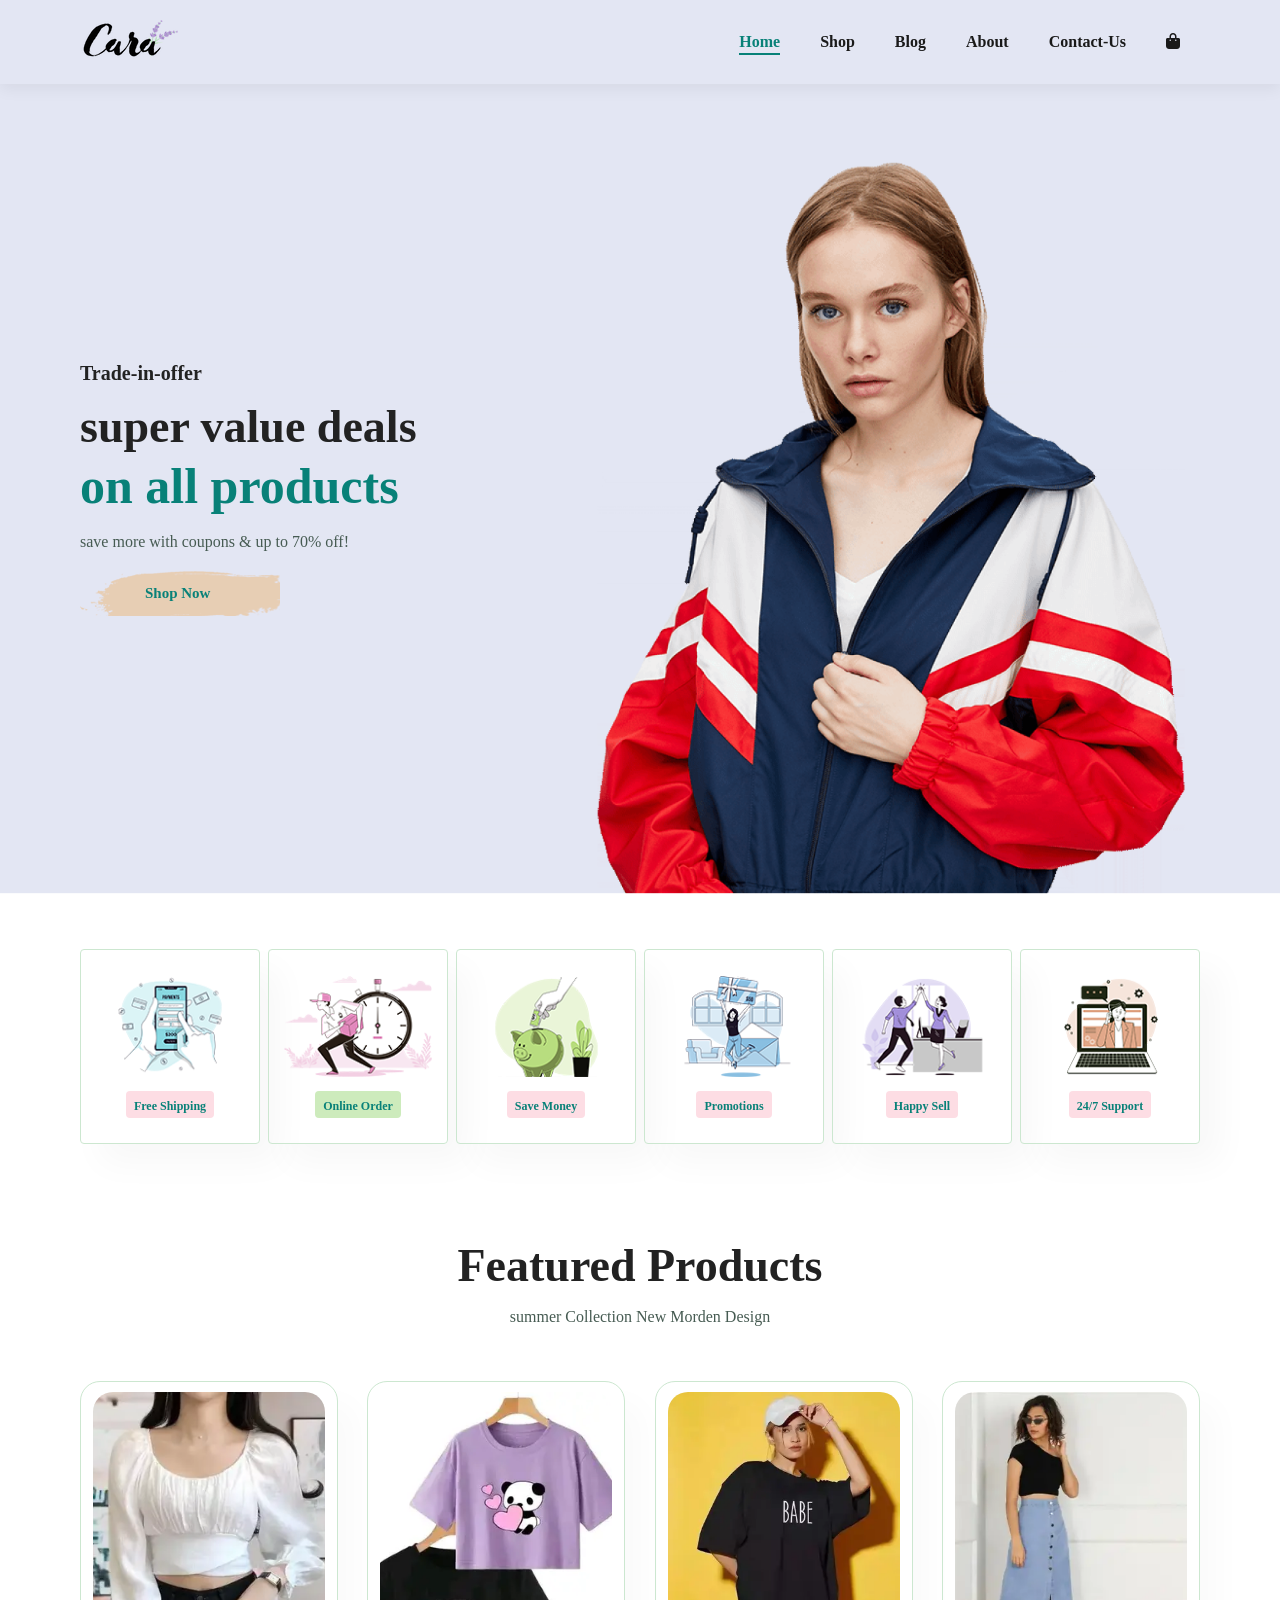
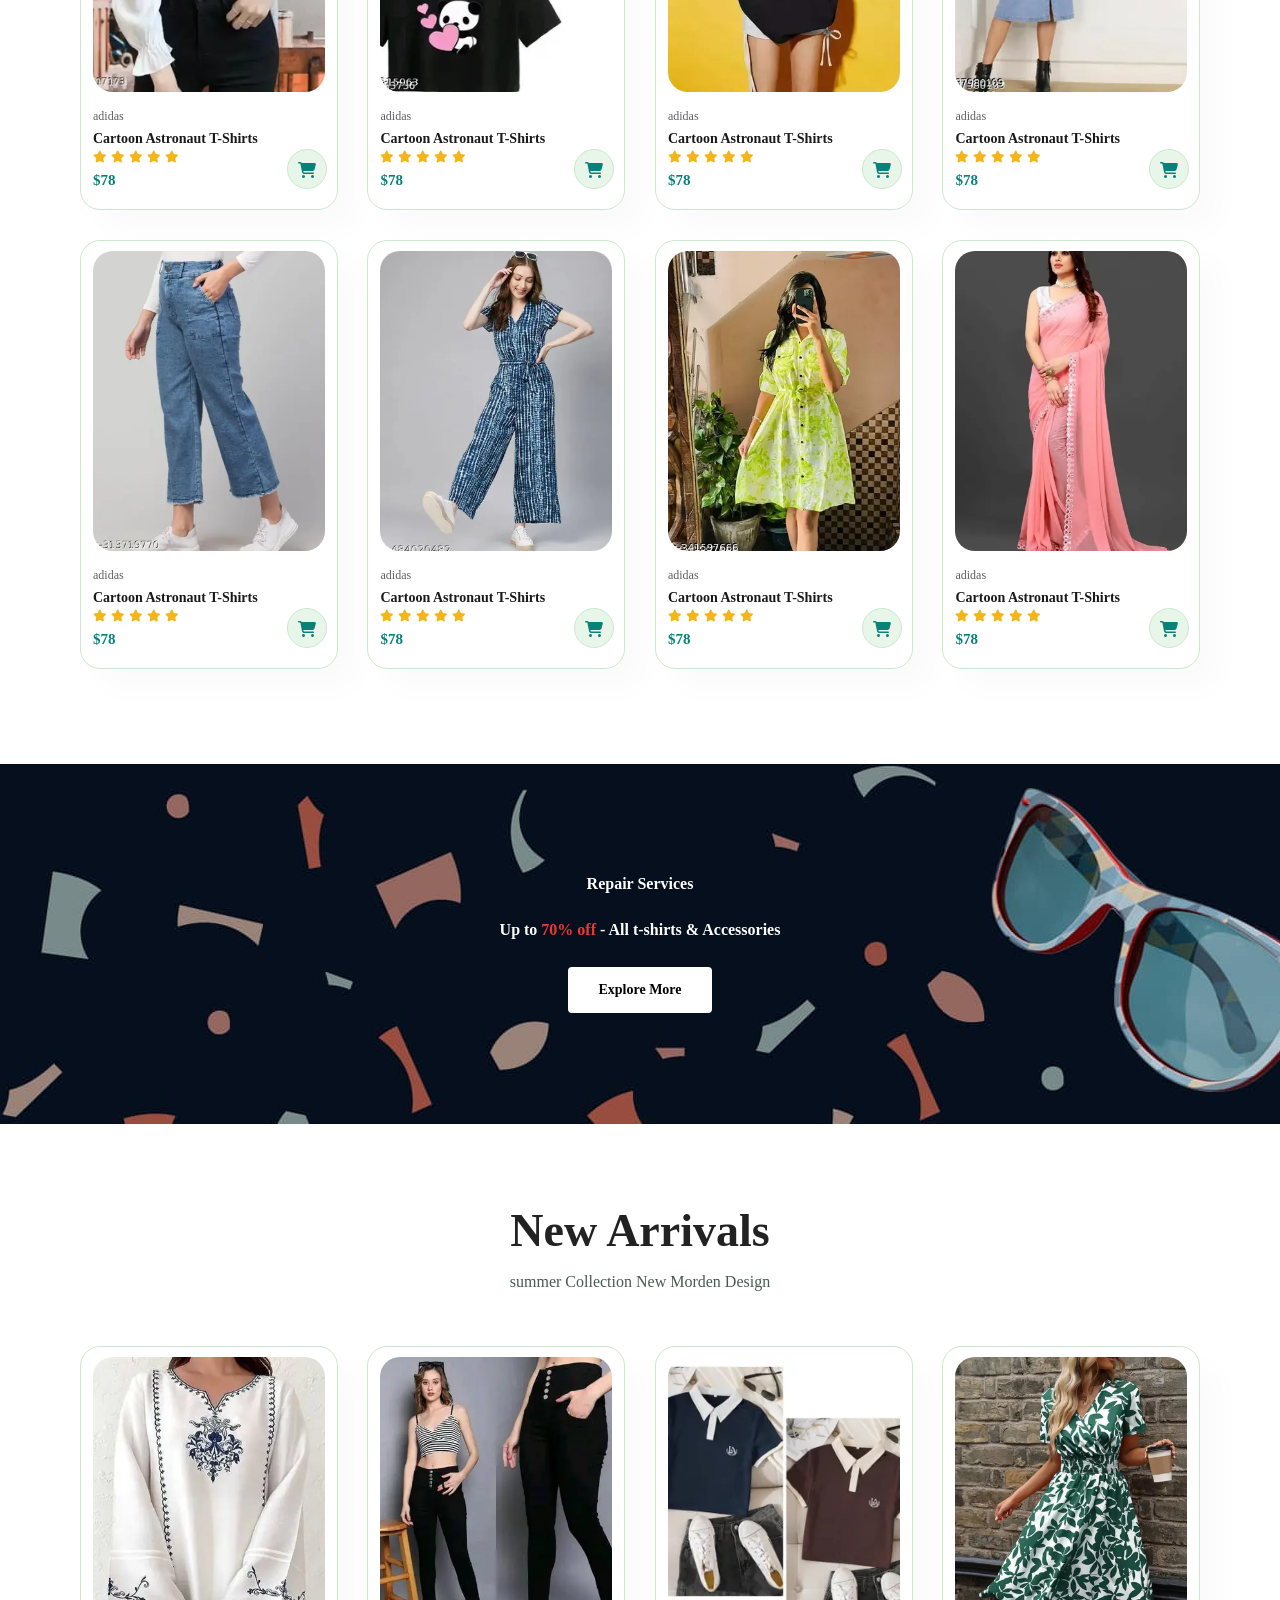
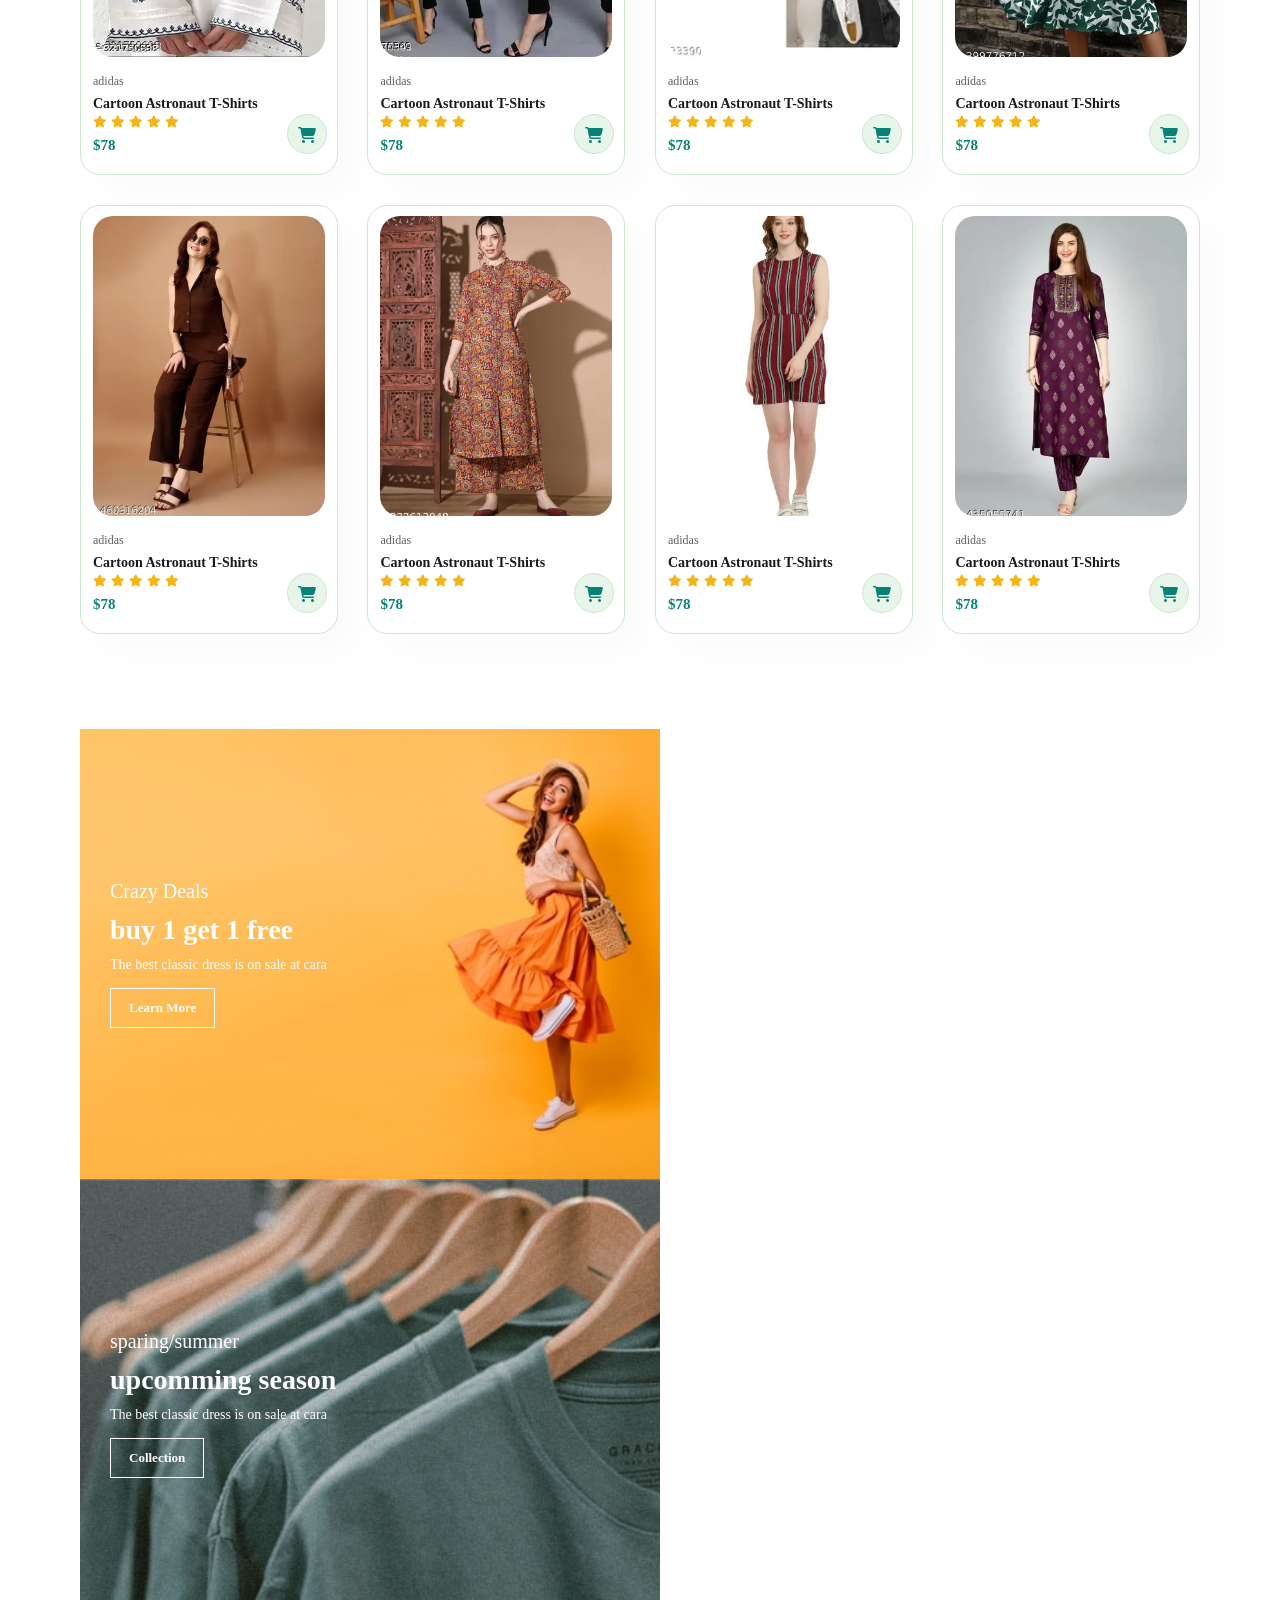
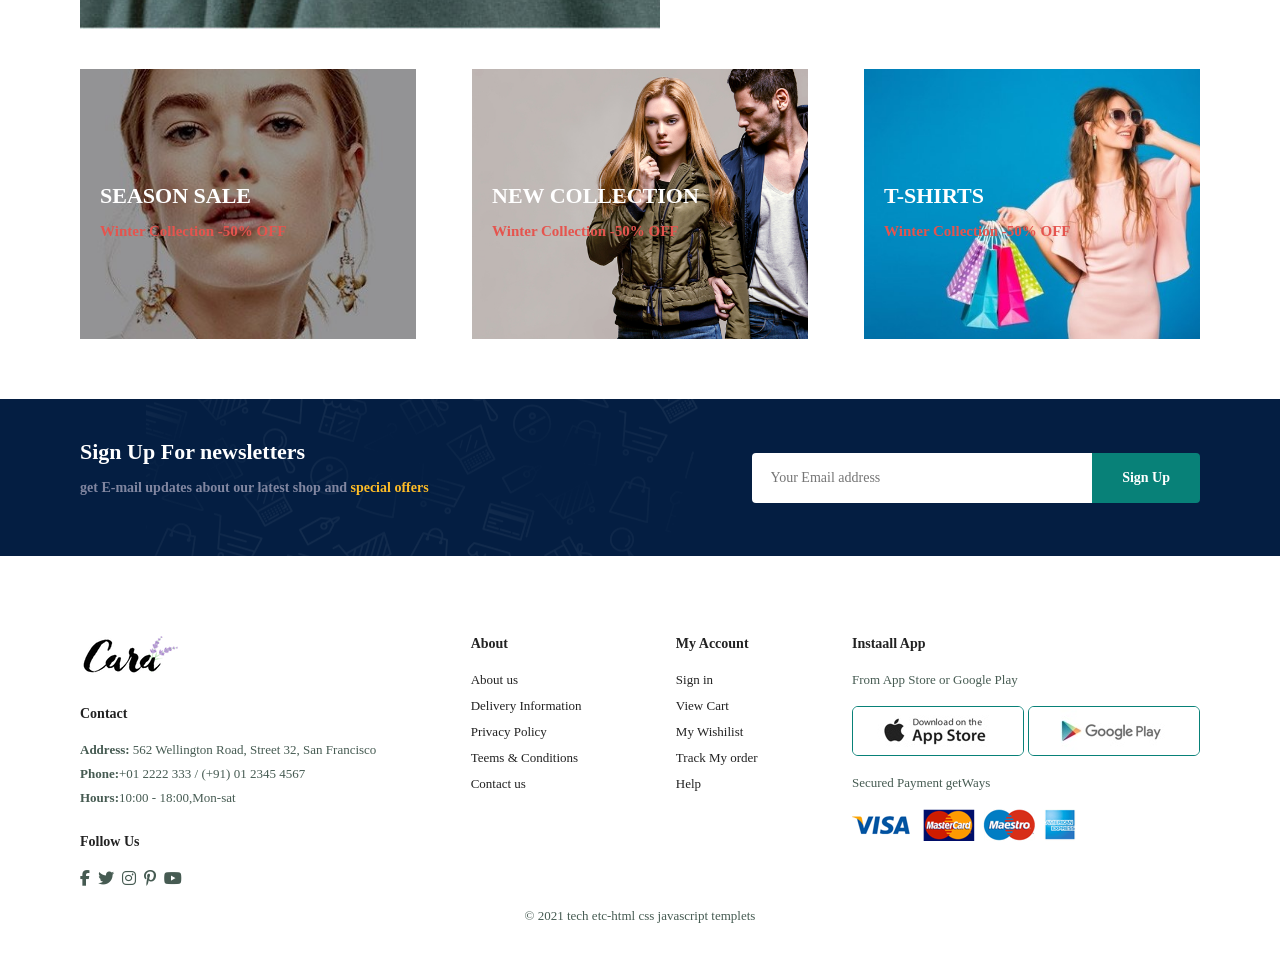
<file: index.html>
<!DOCTYPE html>
<html lang="en">
    <head>
        <meta charset="UTF-8">
        <meta name="viewport" content="width=device-width, initial-scale=1.0">
        <title>Document</title>
        <link rel="stylesheet" href="style.css">
        <link rel="stylesheet"
            href="https://cdnjs.cloudflare.com/ajax/libs/font-awesome/6.7.2/css/all.min.css"
            integrity="sha512-Evv84Mr4kqVGRNSgIGL/F/aIDqQb7xQ2vcrdIwxfjThSH8CSR7PBEakCr51Ck+w+/U6swU2Im1vVX0SVk9ABhg=="
            crossorigin="anonymous" referrerpolicy="no-referrer" />
    </head>
    <body>
        <section id="header">
            <a href="#"><img src="img/logo.png" class="logo" alt></a>
            <div>
                <ul id="navbar">
                    <li><a class="active" href="index.html">Home</a></li>
                    <li><a href="shop.html">Shop</a></li>
                    <li><a href="blog.html">Blog</a></li>
                    <li><a href="about.html">About</a></li>
                    <li><a href="contact.html">Contact-Us</a></li>
                    <li id="lg-bag"><a href="cart.html"><i class="fa-solid fa-bag-shopping"></i></a></li>
                 <a href="#" id="close"><i class="fa-solid fa-xmark"></i></a>
                </ul>
            </div>
            <div id="mobile">
                <a href="cart.html"><i class="fa-solid fa-bag-shopping"></i></a>
                <i id="bar" class="fas fa-outdent"></i>

            </div>
        </section>
        <section id="hero">
            <h4>Trade-in-offer</h4>
            <h2>super value deals</h2>
            <h1>on all products</h1>
            <p>save more with coupons & up to 70% off!</p>
            <button>Shop Now</button>
        </section>
        <section id="feature" class="section-p1">
            <div class="fe-box">
                <img src="img/features/f1.png" alt>
                <h6>Free Shipping</h6>
            </div>
            <div class="fe-box">
                <img src="img/features/f2.png" alt>
                <h6>Online Order</h6>
            </div>
            <div class="fe-box">
                <img src="img/features/f3.png" alt>
                <h6>Save Money</h6>
            </div>
            <div class="fe-box">
                <img src="img/features/f4.png" alt>
                <h6>Promotions</h6>
            </div>
            <div class="fe-box">
                <img src="img/features/f5.png" alt>
                <h6>Happy Sell</h6>
            </div>
            <div class="fe-box">
                <img src="img/features/f6.png" alt>
                <h6>24/7 Support</h6>
            </div>

        </section>
        <section id="product1" class="section-p1">
            <h2>Featured Products</h2>
            <p>summer Collection New Morden Design</p>
            <div class="pro-container">
                <div class="pro">
                    <img src="img/girlsp/p1.webp" alt>
                    <div class="des">
                        <span>adidas</span>
                        <h5>Cartoon Astronaut T-Shirts</h5>
                        <div class="star">
                            <i class="fas fa-star"></i>
                            <i class="fas fa-star"></i>
                            <i class="fas fa-star"></i>
                            <i class="fas fa-star"></i>
                            <i class="fas fa-star"></i>
                        </div>
                        <h4>$78</h4>
                    </div>
                    <a href="#"><i class="fas fa-shopping-cart cart"></i></a>
                </div>
                <div class="pro">
                    <img src="img/girlsp/p2.webp" alt>
                    <div class="des">
                        <span>adidas</span>
                        <h5>Cartoon Astronaut T-Shirts</h5>
                        <div class="star">
                            <i class="fas fa-star"></i>
                            <i class="fas fa-star"></i>
                            <i class="fas fa-star"></i>
                            <i class="fas fa-star"></i>
                            <i class="fas fa-star"></i>
                        </div>
                        <h4>$78</h4>
                    </div>
                    <a href="#"><i class="fas fa-shopping-cart cart"></i></a>
                </div> <div class="pro">
                    <img src="img/girlsp/p3.webp" alt>
                    <div class="des">
                        <span>adidas</span>
                        <h5>Cartoon Astronaut T-Shirts</h5>
                        <div class="star">
                            <i class="fas fa-star"></i>
                            <i class="fas fa-star"></i>
                            <i class="fas fa-star"></i>
                            <i class="fas fa-star"></i>
                            <i class="fas fa-star"></i>
                        </div>
                        <h4>$78</h4>
                    </div>
                    <a href="#"><i class="fas fa-shopping-cart cart"></i></a>
                </div>
                <div class="pro">
                    <img src="img/girlsp/p4.webp" alt>
                    <div class="des">
                        <span>adidas</span>
                        <h5>Cartoon Astronaut T-Shirts</h5>
                        <div class="star">
                            <i class="fas fa-star"></i>
                            <i class="fas fa-star"></i>
                            <i class="fas fa-star"></i>
                            <i class="fas fa-star"></i>
                            <i class="fas fa-star"></i>
                        </div>
                        <h4>$78</h4>
                    </div>
                    <a href="#"><i class="fas fa-shopping-cart cart"></i></a>
                </div>
                <div class="pro">
                    <img src="img/girlsp/p5.webp" alt>
                    <div class="des">
                        <span>adidas</span>
                        <h5>Cartoon Astronaut T-Shirts</h5>
                        <div class="star">
                            <i class="fas fa-star"></i>
                            <i class="fas fa-star"></i>
                            <i class="fas fa-star"></i>
                            <i class="fas fa-star"></i>
                            <i class="fas fa-star"></i>
                        </div>
                        <h4>$78</h4>
                    </div>
                    <a href="#"><i class="fas fa-shopping-cart cart"></i></a>
                </div>
                <div class="pro">
                    <img src="img/girlsp/p6.webp" alt>
                    <div class="des">
                        <span>adidas</span>
                        <h5>Cartoon Astronaut T-Shirts</h5>
                        <div class="star">
                            <i class="fas fa-star"></i>
                            <i class="fas fa-star"></i>
                            <i class="fas fa-star"></i>
                            <i class="fas fa-star"></i>
                            <i class="fas fa-star"></i>
                        </div>
                        <h4>$78</h4>
                    </div>
                    <a href="#"><i class="fas fa-shopping-cart cart"></i></a>
                </div>
                <div class="pro">
                    <img src="img/girlsp/p7.webp" alt>
                    <div class="des">
                        <span>adidas</span>
                        <h5>Cartoon Astronaut T-Shirts</h5>
                        <div class="star">
                            <i class="fas fa-star"></i>
                            <i class="fas fa-star"></i>
                            <i class="fas fa-star"></i>
                            <i class="fas fa-star"></i>
                            <i class="fas fa-star"></i>
                        </div>
                        <h4>$78</h4>
                    </div>
                    <a href="#"><i class="fas fa-shopping-cart cart"></i></a>
                </div>
                <div class="pro">
                    <img src="img/girlsp/p8.webp" alt>
                    <div class="des">
                        <span>adidas</span>
                        <h5>Cartoon Astronaut T-Shirts</h5>
                        <div class="star">
                            <i class="fas fa-star"></i>
                            <i class="fas fa-star"></i>
                            <i class="fas fa-star"></i>
                            <i class="fas fa-star"></i>
                            <i class="fas fa-star"></i>
                        </div>
                        <h4>$78</h4>
                    </div>
                    <a href="#"><i class="fas fa-shopping-cart cart"></i></a>
                </div>
            </div>
        </section>
        <section id="banner" class="section-m1">
            <h4>Repair Services</h4>
            <h2>Up to <span>70% off</span> - All t-shirts & Accessories</h2>
            <button class="normal">Explore More</button>
        </section>
        <section id="product1" class="section-p1">
            <h2>New Arrivals</h2>
            <p>summer Collection New Morden Design</p>
            <div class="pro-container">
                <div class="pro">
                    <img src="img/girlsp/n9.jpg" alt>
                    <div class="des">
                        <span>adidas</span>
                        <h5>Cartoon Astronaut T-Shirts</h5>
                        <div class="star">
                            <i class="fas fa-star"></i>
                            <i class="fas fa-star"></i>
                            <i class="fas fa-star"></i>
                            <i class="fas fa-star"></i>
                            <i class="fas fa-star"></i>
                        </div>
                        <h4>$78</h4>
                    </div>
                    <a href="#"><i class="fas fa-shopping-cart cart"></i></a>
                </div>
                <div class="pro">
                    <img src="img/girlsp/n2.jpg" alt>
                    <div class="des">
                        <span>adidas</span>
                        <h5>Cartoon Astronaut T-Shirts</h5>
                        <div class="star">
                            <i class="fas fa-star"></i>
                            <i class="fas fa-star"></i>
                            <i class="fas fa-star"></i>
                            <i class="fas fa-star"></i>
                            <i class="fas fa-star"></i>
                        </div>
                        <h4>$78</h4>
                    </div>
                    <a href="#"><i class="fas fa-shopping-cart cart"></i></a>
                </div> <div class="pro">
                    <img src="img/girlsp/n1.jpg" alt>
                    <div class="des">
                        <span>adidas</span>
                        <h5>Cartoon Astronaut T-Shirts</h5>
                        <div class="star">
                            <i class="fas fa-star"></i>
                            <i class="fas fa-star"></i>
                            <i class="fas fa-star"></i>
                            <i class="fas fa-star"></i>
                            <i class="fas fa-star"></i>
                        </div>
                        <h4>$78</h4>
                    </div>
                    <a href="#"><i class="fas fa-shopping-cart cart"></i></a>
                </div>
                <div class="pro">
                    <img src="img/girlsp/n4.jpg" alt>
                    <div class="des">
                        <span>adidas</span>
                        <h5>Cartoon Astronaut T-Shirts</h5>
                        <div class="star">
                            <i class="fas fa-star"></i>
                            <i class="fas fa-star"></i>
                            <i class="fas fa-star"></i>
                            <i class="fas fa-star"></i>
                            <i class="fas fa-star"></i>
                        </div>
                        <h4>$78</h4>
                    </div>
                    <a href="#"><i class="fas fa-shopping-cart cart"></i></a>
                </div>
                <div class="pro">
                    <img src="img/girlsp/n5.jpg" alt>
                    <div class="des">
                        <span>adidas</span>
                        <h5>Cartoon Astronaut T-Shirts</h5>
                        <div class="star">
                            <i class="fas fa-star"></i>
                            <i class="fas fa-star"></i>
                            <i class="fas fa-star"></i>
                            <i class="fas fa-star"></i>
                            <i class="fas fa-star"></i>
                        </div>
                        <h4>$78</h4>
                    </div>
                    <a href="#"><i class="fas fa-shopping-cart cart"></i></a>
                </div>
                <div class="pro">
                    <img src="img/girlsp/n6.jpg" alt>
                    <div class="des">
                        <span>adidas</span>
                        <h5>Cartoon Astronaut T-Shirts</h5>
                        <div class="star">
                            <i class="fas fa-star"></i>
                            <i class="fas fa-star"></i>
                            <i class="fas fa-star"></i>
                            <i class="fas fa-star"></i>
                            <i class="fas fa-star"></i>
                        </div>
                        <h4>$78</h4>
                    </div>
                    <a href="#"><i class="fas fa-shopping-cart cart"></i></a>
                </div>
                <div class="pro">
                    <img src="img/girlsp/n7.jpg" alt>
                    <div class="des">
                        <span>adidas</span>
                        <h5>Cartoon Astronaut T-Shirts</h5>
                        <div class="star">
                            <i class="fas fa-star"></i>
                            <i class="fas fa-star"></i>
                            <i class="fas fa-star"></i>
                            <i class="fas fa-star"></i>
                            <i class="fas fa-star"></i>
                        </div>
                        <h4>$78</h4>
                    </div>
                    <a href="#"><i class="fas fa-shopping-cart cart"></i></a>
                </div>
                <div class="pro">
                    <img src="img/girlsp/n8.jpg" alt>
                    <div class="des">
                        <span>adidas</span>
                        <h5>Cartoon Astronaut T-Shirts</h5>
                        <div class="star">
                            <i class="fas fa-star"></i>
                            <i class="fas fa-star"></i>
                            <i class="fas fa-star"></i>
                            <i class="fas fa-star"></i>
                            <i class="fas fa-star"></i>
                        </div>
                        <h4>$78</h4>
                    </div>
                    <a href="#"><i class="fas fa-shopping-cart cart"></i></a>
                </div>
            </div>
        </section>
        <section id="sm-banner" class="section-p1">
            <div class="banner-box">
                <h4>Crazy Deals</h4>
                <h2>buy 1 get 1 free</h2>
                <span>The best classic dress is on sale at cara</span>
                <button class="white">Learn More</button>
            </div>
            <div class="banner-box banner-box2">
                <h4>sparing/summer</h4>
                <h2>upcomming season</h2>
                <span>The best classic dress is on sale at cara</span>
                <button class="white">Collection</button>
            </div>
        </section>
        <section id="banner3">
            <div class="banner-box">
                <h2>SEASON SALE</h2>
                <h3>Winter Collection -50% OFF</h3>
            </div>
            <div class="banner-box banner-box2">
                <h2>NEW COLLECTION</h2>
                <h3>Winter Collection -50% OFF</h3>
            </div>
            <div class="banner-box banner-box3">
                <h2>T-SHIRTS</h2>
                <h3>Winter Collection -50% OFF</h3>
            </div>
        </section>
        <section id="newsletter" class="section-p1 section-m1">
            <div class="newstext">
                <h4>Sign Up For newsletters</h4>
                <p>get E-mail updates about our latest shop and <span>special
                        offers</span></p>
            </div>
            <div class="form">
                <input type="text" placeholder="Your Email address">
                <button class="normal">Sign Up</button>
            </div>
        </section>
        <footer class="section-p1">
            <div class="col">
                <img class="logo" src="img/logo.png" alt>
                <h4>Contact</h4>
                <p><strong>Address:</strong> 562 Wellington Road, Street 32, San
                    Francisco</p>
                <p><strong>Phone:</strong>+01 2222 333 / (+91) 01 2345 4567</p>
                <p><strong>Hours:</strong>10:00 - 18:00,Mon-sat</p>
                <div class="follow">
                    <h4>Follow Us</h4>
                    <div class="icon">
                        <i class="fa-brands fa-facebook-f"></i>
                        <i class="fa-brands fa-twitter"></i>
                        <i class="fa-brands fa-instagram"></i>
                        <i class="fa-brands fa-pinterest-p"></i>
                        <i class="fa-brands fa-youtube"></i>
                    </div>
                    <!-- <div class="copyright">
                        <p>&#169 2021 tech etc-html css javascript templets</p>
                    </div> -->
                </div>
            </div>
            <div class="col">
                <h4>About</h4>
                <a href="#">About us</a>
                <a href="#">Delivery Information</a>
                <a href="#">Privacy Policy</a>
                <a href="#">Teems & Conditions</a>
                <a href="#">Contact us</a>
            </div>

            <div class="col">
                <h4>My Account</h4>
                <a href="#">Sign in</a>
                <a href="#">View Cart</a>
                <a href="#">My Wishilist</a>
                <a href="#">Track My order</a>
                <a href="#">Help</a>
            </div>

            <div class="col install">
                <h4>Instaall App</h4>
                <p>From App Store or Google Play</p>
                <div class="row">
                    <img src="img/pay/app.jpg" alt>
                    <img src="img/pay/play.jpg" alt>
                </div>
                <p>Secured Payment getWays</p>
                <img src="img/pay/pay.png" alt>
            </div>
            <div class="copyright">
                <p>&#169 2021 tech etc-html css javascript templets</p>
            </div>
        </footer>
        <script src="script.js"></script>
    </body>
</html>
</file>
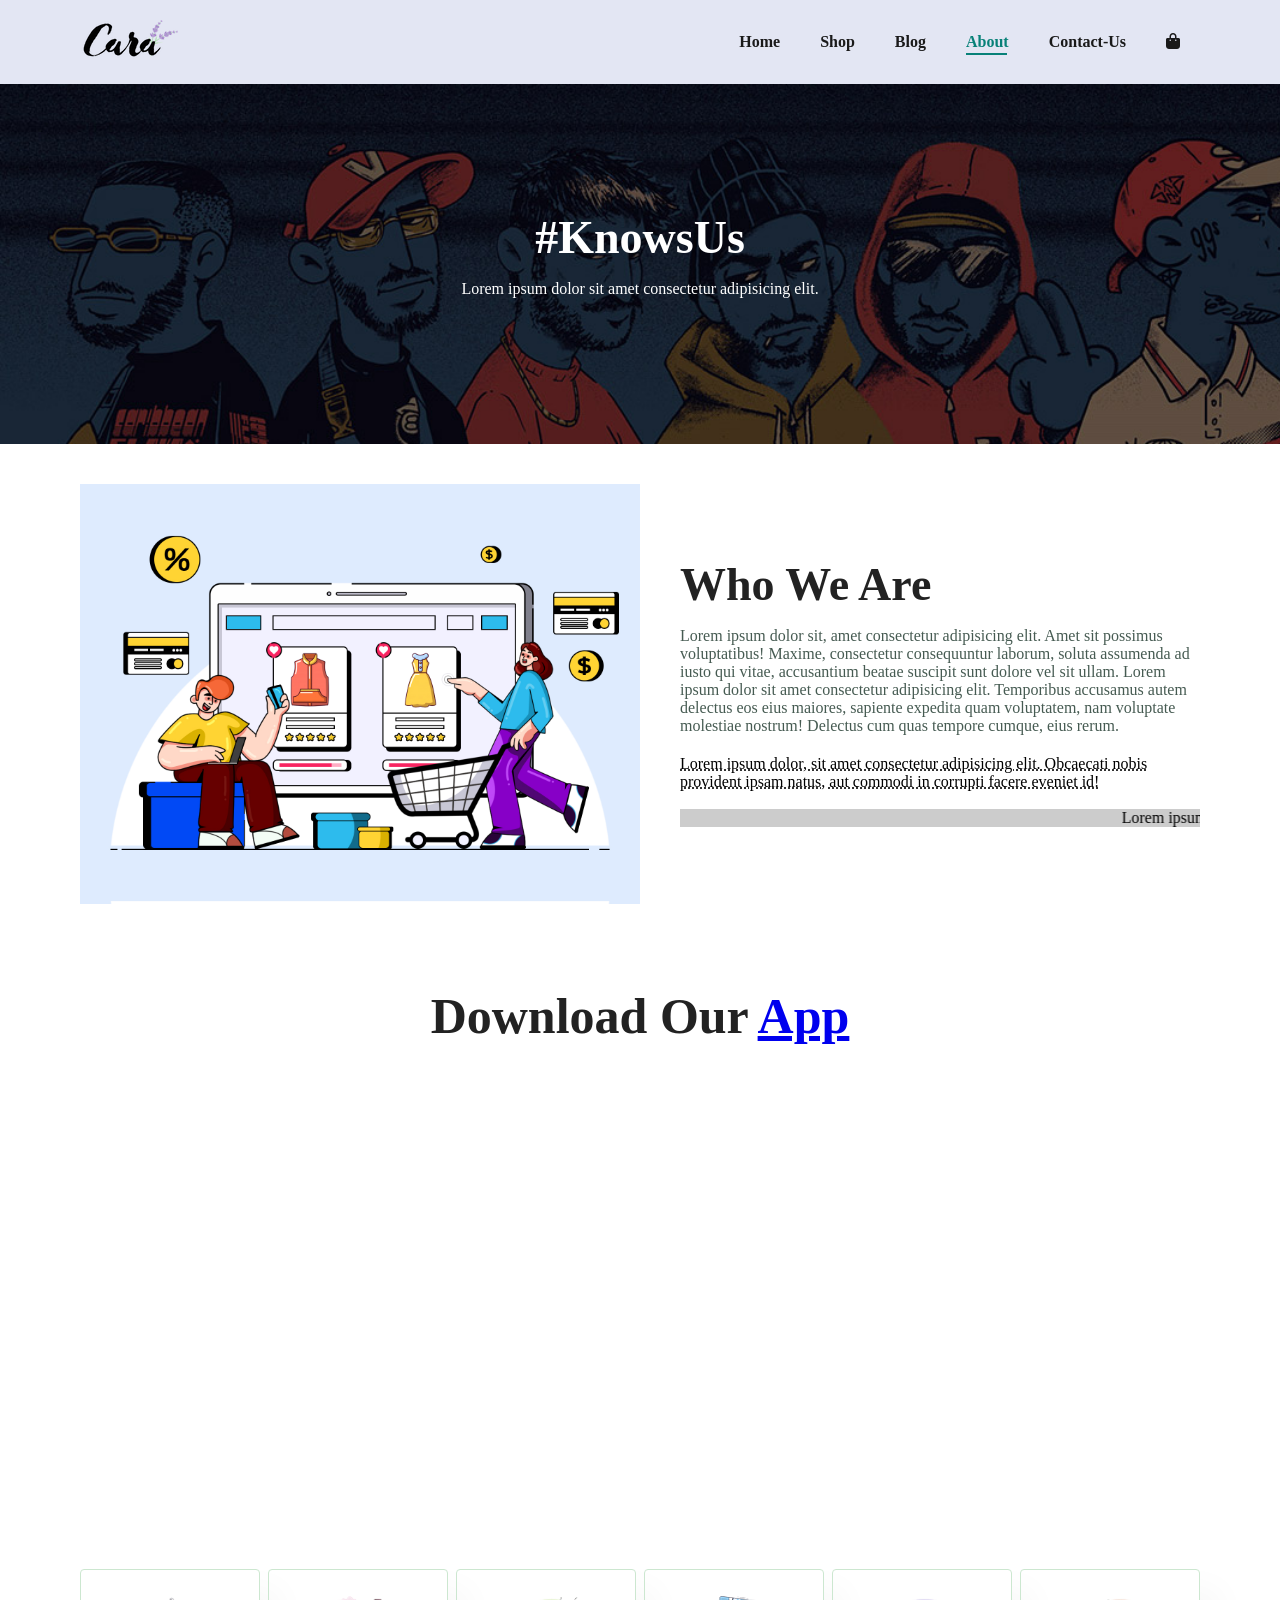
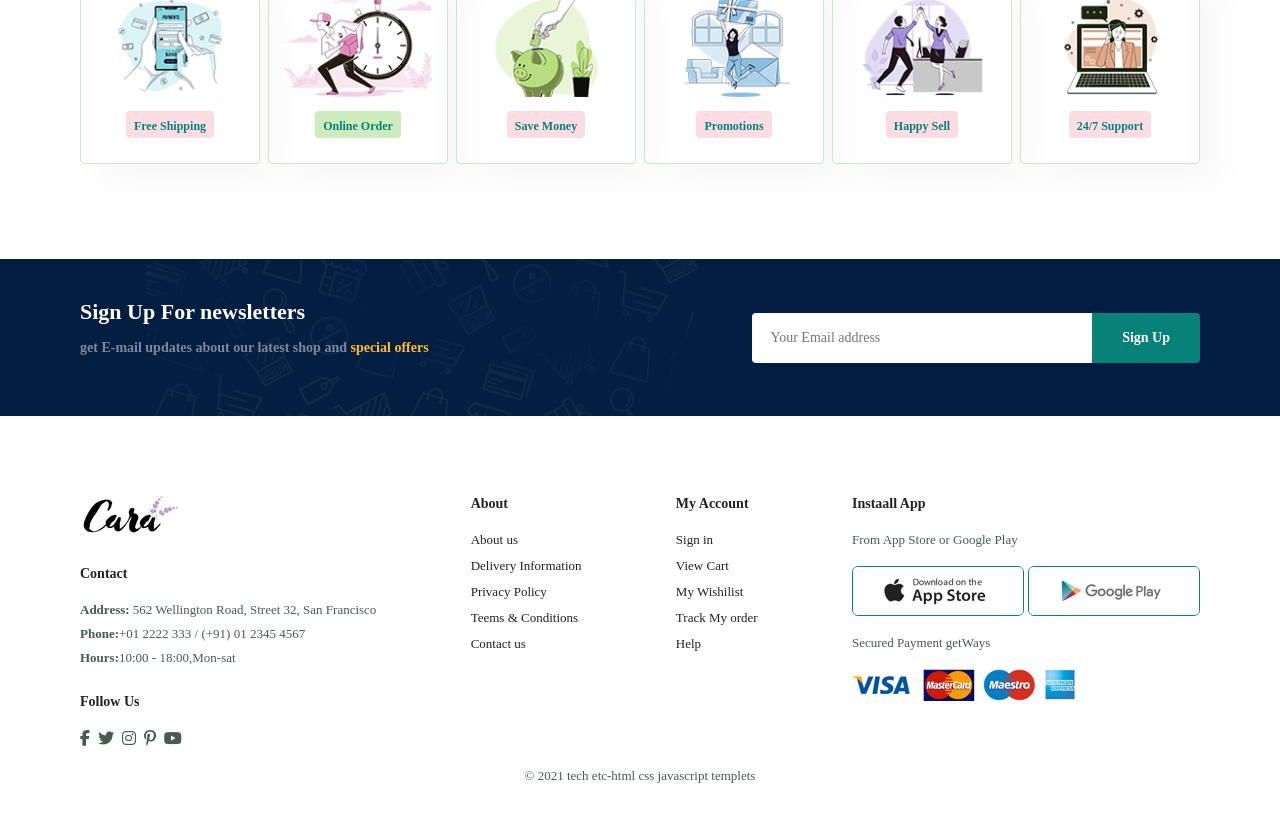
<file: about.html>
<!DOCTYPE html>
<html lang="en">
    <head>
        <meta charset="UTF-8">
        <meta name="viewport" content="width=device-width, initial-scale=1.0">
        <title>Document</title>
        <link rel="stylesheet" href="style.css">
        <link rel="stylesheet"
            href="https://cdnjs.cloudflare.com/ajax/libs/font-awesome/6.7.2/css/all.min.css"
            integrity="sha512-Evv84Mr4kqVGRNSgIGL/F/aIDqQb7xQ2vcrdIwxfjThSH8CSR7PBEakCr51Ck+w+/U6swU2Im1vVX0SVk9ABhg=="
            crossorigin="anonymous" referrerpolicy="no-referrer" />
    </head>
    <body>
        <section id="header">
            <a href="#"><img src="img/logo.png" class="logo" alt></a>
            <div>
                <ul id="navbar">
                    <li><a href="index.html">Home</a></li>
                    <li><a href="shop.html">Shop</a></li>
                    <li><a href="blog.html">Blog</a></li>
                    <li><a class="active" href="about.html">About</a></li>
                    <li><a href="contact.html">Contact-Us</a></li>
                    <li id="lg-bag"><a href="cart.html"><i
                                class="fa-solid fa-bag-shopping"></i></a></li>
                    <a href="#" id="close"><i class="fa-solid fa-xmark"></i></a>
                </ul>
            </div>
            <div id="mobile">
                <a href="cart.html"><i class="fa-solid fa-bag-shopping"></i></a>
                <i id="bar" class="fas fa-outdent"></i>

            </div>
        </section>
        <section id="page-header" class="about-header">

            <h2>#KnowsUs</h2>

            <p>Lorem ipsum dolor sit amet consectetur adipisicing elit.</p>

        </section>
        <section id="about-head" class="section-p1">
            <img src="img/about/a6.jpg" alt>
            <div>
                <h2>Who We Are</h2>
                <p>Lorem ipsum dolor sit, amet consectetur adipisicing elit.
                    Amet sit possimus voluptatibus! Maxime, consectetur
                    consequuntur laborum, soluta assumenda ad iusto qui vitae,
                    accusantium beatae suscipit sunt dolore vel sit ullam. Lorem
                    ipsum dolor sit amet consectetur adipisicing elit.
                    Temporibus accusamus autem delectus eos eius maiores,
                    sapiente expedita quam voluptatem, nam voluptate molestiae
                    nostrum! Delectus cum quas tempore cumque, eius rerum.</p>
                <abbr title>Lorem ipsum dolor, sit amet consectetur adipisicing
                    elit. Obcaecati nobis provident ipsam natus, aut commodi in
                    corrupti facere eveniet id!</abbr>
                <br><br>
                <marquee bgcolor="#ccc" loop="-1" scrollamount="5" width="100%">Lorem ipsum dolor sit amet
                    consectetur adipisicing elit. Sit minima accusantium ea,
                    quod neque aut.lorem5 Lorem ipsum dolor sit amet
                    consectetur.</marquee>
            </div>
        </section>
        <section id="about-app" class="section-p1">
            <h1>Download Our <a href="#">App</a> </h1>
            <div class="video">
                <video  autoplay muted loop  src="img/about/1.mp4"></video>
            </div>
        </section>
        <section id="feature" class="section-p1">
            <div class="fe-box">
                <img src="img/features/f1.png" alt>
                <h6>Free Shipping</h6>
            </div>
            <div class="fe-box">
                <img src="img/features/f2.png" alt>
                <h6>Online Order</h6>
            </div>
            <div class="fe-box">
                <img src="img/features/f3.png" alt>
                <h6>Save Money</h6>
            </div>
            <div class="fe-box">
                <img src="img/features/f4.png" alt>
                <h6>Promotions</h6>
            </div>
            <div class="fe-box">
                <img src="img/features/f5.png" alt>
                <h6>Happy Sell</h6>
            </div>
            <div class="fe-box">
                <img src="img/features/f6.png" alt>
                <h6>24/7 Support</h6>
            </div>

        </section>
        <section id="newsletter" class="section-p1 section-m1">
            <div class="newstext">
                <h4>Sign Up For newsletters</h4>
                <p>get E-mail updates about our latest shop and <span>special
                        offers</span></p>
            </div>
            <div class="form">
                <input type="text" placeholder="Your Email address">
                <button class="normal">Sign Up</button>
            </div>
        </section>
        <footer class="section-p1">
            <div class="col">
                <img class="logo" src="img/logo.png" alt>
                <h4>Contact</h4>
                <p><strong>Address:</strong> 562 Wellington Road, Street 32, San
                    Francisco</p>
                <p><strong>Phone:</strong>+01 2222 333 / (+91) 01 2345 4567</p>
                <p><strong>Hours:</strong>10:00 - 18:00,Mon-sat</p>
                <div class="follow">
                    <h4>Follow Us</h4>
                    <div class="icon">
                        <i class="fa-brands fa-facebook-f"></i>
                        <i class="fa-brands fa-twitter"></i>
                        <i class="fa-brands fa-instagram"></i>
                        <i class="fa-brands fa-pinterest-p"></i>
                        <i class="fa-brands fa-youtube"></i>
                    </div>
                    <!-- <div class="copyright">
                        <p>&#169 2021 tech etc-html css javascript templets</p>
                    </div> -->
                </div>
            </div>
            <div class="col">
                <h4>About</h4>
                <a href="#">About us</a>
                <a href="#">Delivery Information</a>
                <a href="#">Privacy Policy</a>
                <a href="#">Teems & Conditions</a>
                <a href="#">Contact us</a>
            </div>

            <div class="col">
                <h4>My Account</h4>
                <a href="#">Sign in</a>
                <a href="#">View Cart</a>
                <a href="#">My Wishilist</a>
                <a href="#">Track My order</a>
                <a href="#">Help</a>
            </div>

            <div class="col install">
                <h4>Instaall App</h4>
                <p>From App Store or Google Play</p>
                <div class="row">
                    <img src="img/pay/app.jpg" alt>
                    <img src="img/pay/play.jpg" alt>
                </div>
                <p>Secured Payment getWays</p>
                <img src="img/pay/pay.png" alt>
            </div>
            <div class="copyright">
                <p>&#169 2021 tech etc-html css javascript templets</p>
            </div>
        </footer>
        <script src="script.js"></script>
    </body>
</html>
</file>
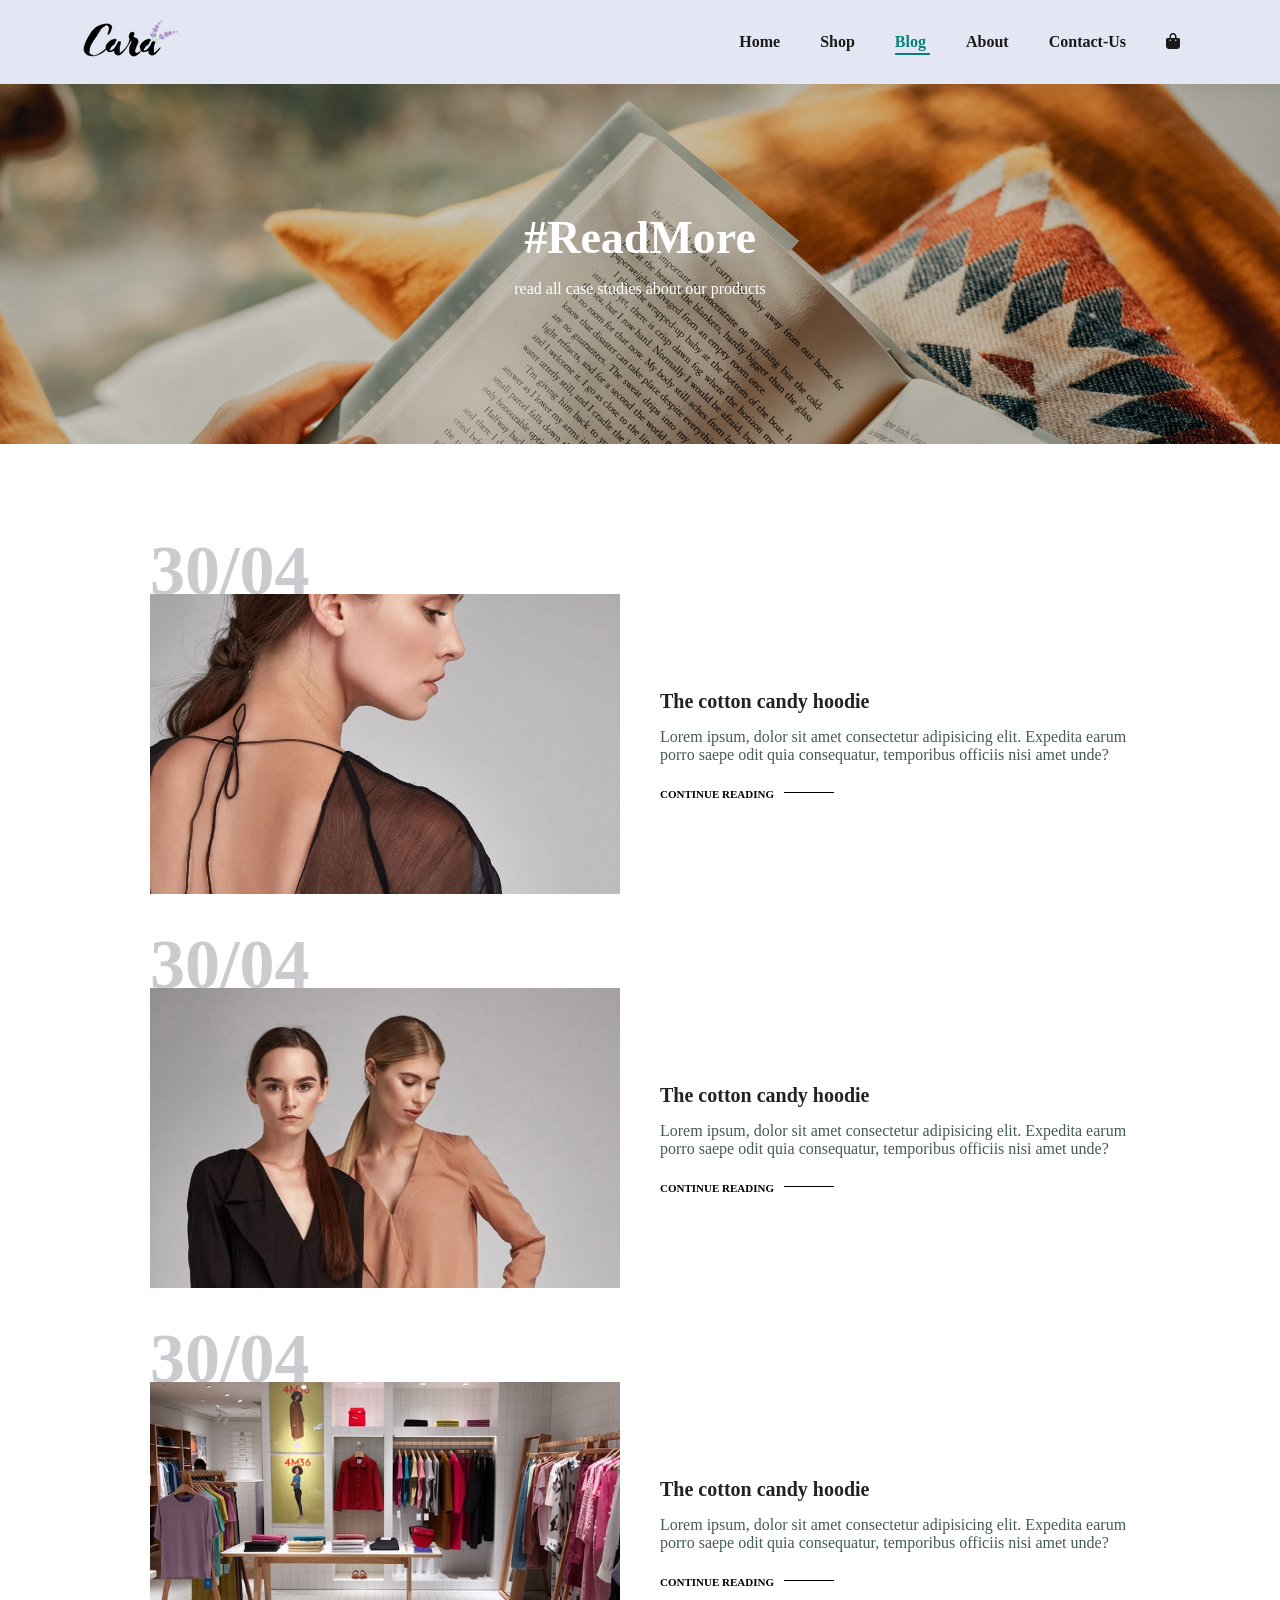
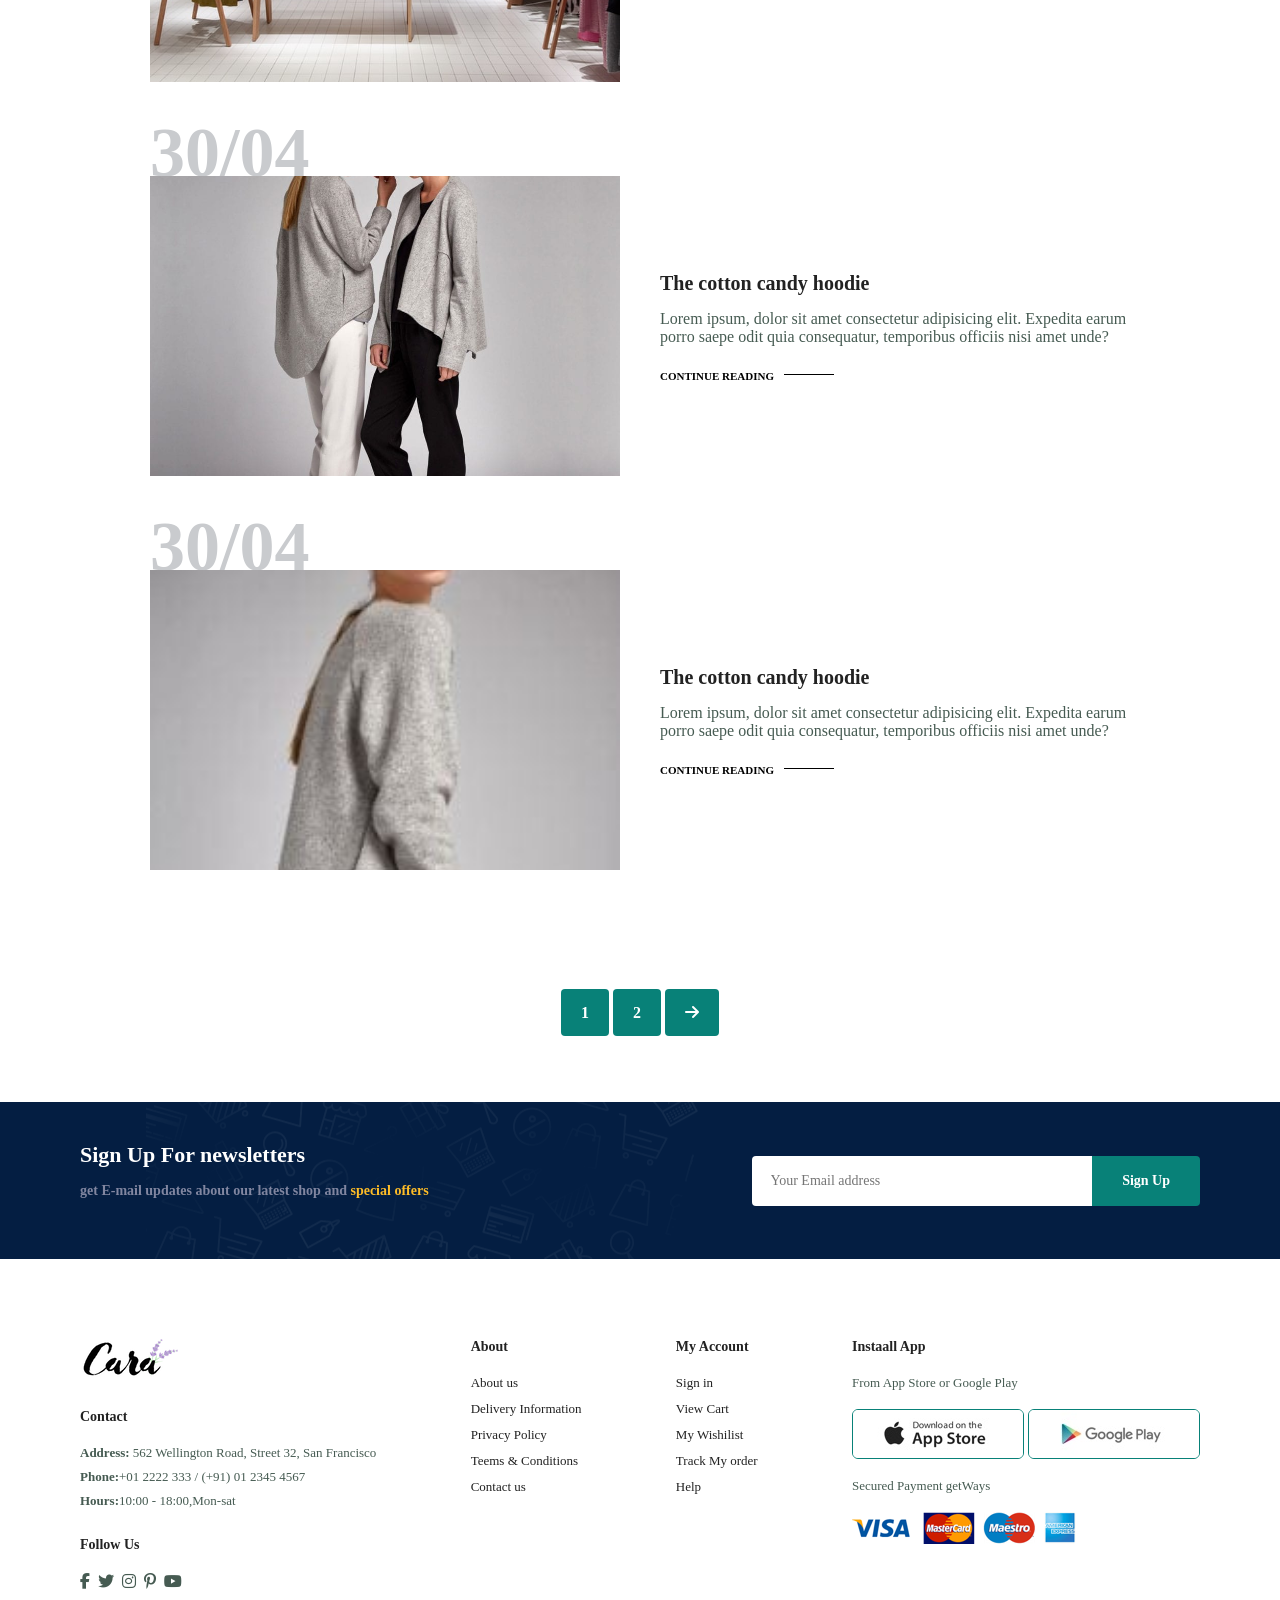
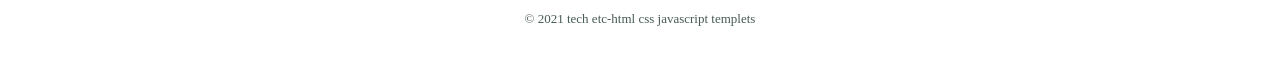
<file: blog.html>
<!DOCTYPE html>
<html lang="en">
    <head>
        <meta charset="UTF-8">
        <meta name="viewport" content="width=device-width, initial-scale=1.0">
        <title>Document</title>
        <link rel="stylesheet" href="style.css">
        <link rel="stylesheet"
            href="https://cdnjs.cloudflare.com/ajax/libs/font-awesome/6.7.2/css/all.min.css"
            integrity="sha512-Evv84Mr4kqVGRNSgIGL/F/aIDqQb7xQ2vcrdIwxfjThSH8CSR7PBEakCr51Ck+w+/U6swU2Im1vVX0SVk9ABhg=="
            crossorigin="anonymous" referrerpolicy="no-referrer" />
    </head>
    <body>
        <section id="header">
            <a href="#"><img src="img/logo.png" class="logo" alt></a>
            <div>
                <ul id="navbar">
                    <li><a href="index.html">Home</a></li>
                    <li><a href="shop.html">Shop</a></li>
                    <li><a class="active" href="blog.html">Blog</a></li>
                    <li><a href="about.html">About</a></li>
                    <li><a href="contact.html">Contact-Us</a></li>
                    <li id="lg-bag"><a href="cart.html"><i
                                class="fa-solid fa-bag-shopping"></i></a></li>
                    <a href="#" id="close"><i class="fa-solid fa-xmark"></i></a>
                </ul>
            </div>
            <div id="mobile">
                <a href="cart.html"><i class="fa-solid fa-bag-shopping"></i></a>
                <i id="bar" class="fas fa-outdent"></i>

            </div>
        </section>
        <section id="page-header" class="blog-header">

            <h2>#ReadMore</h2>

            <p>read all case studies about our products</p>

        </section>
        <section id="blog">
            <div class="blog-box">
                <div class="blog-img">
                    <img src="img/blog/b1.jpg" alt>
                </div>
                <div class="blog-details">
                    <h4>The cotton candy hoodie</h4>
                    <p>Lorem ipsum, dolor sit amet consectetur adipisicing elit. Expedita earum porro saepe odit quia consequatur, temporibus officiis nisi amet unde?</p>
                    <a href="#">CONTINUE READING</a>
                </div>
                <h1>30/04</h1>
            </div>
            <div class="blog-box">
                <div class="blog-img">
                    <img src="img/blog/b2.jpg" alt>
                </div>
                <div class="blog-details">
                    <h4>The cotton candy hoodie</h4>
                    <p>Lorem ipsum, dolor sit amet consectetur adipisicing elit. Expedita earum porro saepe odit quia consequatur, temporibus officiis nisi amet unde?</p>
                    <a href="#">CONTINUE READING</a>
                </div>
                <h1>30/04</h1>
            </div>
            <div class="blog-box">
                <div class="blog-img">
                    <img src="img/blog/b3.jpg" alt>
                </div>
                <div class="blog-details">
                    <h4>The cotton candy hoodie</h4>
                    <p>Lorem ipsum, dolor sit amet consectetur adipisicing elit. Expedita earum porro saepe odit quia consequatur, temporibus officiis nisi amet unde?</p>
                    <a href="#">CONTINUE READING</a>
                </div>
                <h1>30/04</h1>
            </div>
            <div class="blog-box">
                <div class="blog-img">
                    <img src="img/blog/b4.jpg" alt>
                </div>
                <div class="blog-details">
                    <h4>The cotton candy hoodie</h4>
                    <p>Lorem ipsum, dolor sit amet consectetur adipisicing elit. Expedita earum porro saepe odit quia consequatur, temporibus officiis nisi amet unde?</p>
                    <a href="#">CONTINUE READING</a>
                </div>
                <h1>30/04</h1>
            </div>
            <div class="blog-box">
                <div class="blog-img">
                    <img src="img/blog/b5.jpg" alt>
                </div>
                <div class="blog-details">
                    <h4>The cotton candy hoodie</h4>
                    <p>Lorem ipsum, dolor sit amet consectetur adipisicing elit. Expedita earum porro saepe odit quia consequatur, temporibus officiis nisi amet unde?</p>
                    <a href="#">CONTINUE READING</a>
                </div>
                <h1>30/04</h1>
            </div>
        </section>
        <section id="pagination" class="section-p1">
            <a href="#">1</a>
            <a href="#">2</a>
            <a href="#"><i class="fa-solid fa-arrow-right"></i></a>
        </section>

        <section id="newsletter" class="section-p1 section-m1">
            <div class="newstext">
                <h4>Sign Up For newsletters</h4>
                <p>get E-mail updates about our latest shop and <span>special
                        offers</span></p>
            </div>
            <div class="form">
                <input type="text" placeholder="Your Email address">
                <button class="normal">Sign Up</button>
            </div>
        </section>
        <footer class="section-p1">
            <div class="col">
                <img class="logo" src="img/logo.png" alt>
                <h4>Contact</h4>
                <p><strong>Address:</strong> 562 Wellington Road, Street 32, San
                    Francisco</p>
                <p><strong>Phone:</strong>+01 2222 333 / (+91) 01 2345 4567</p>
                <p><strong>Hours:</strong>10:00 - 18:00,Mon-sat</p>
                <div class="follow">
                    <h4>Follow Us</h4>
                    <div class="icon">
                        <i class="fa-brands fa-facebook-f"></i>
                        <i class="fa-brands fa-twitter"></i>
                        <i class="fa-brands fa-instagram"></i>
                        <i class="fa-brands fa-pinterest-p"></i>
                        <i class="fa-brands fa-youtube"></i>
                    </div>
                    <!-- <div class="copyright">
                        <p>&#169 2021 tech etc-html css javascript templets</p>
                    </div> -->
                </div>
            </div>
            <div class="col">
                <h4>About</h4>
                <a href="#">About us</a>
                <a href="#">Delivery Information</a>
                <a href="#">Privacy Policy</a>
                <a href="#">Teems & Conditions</a>
                <a href="#">Contact us</a>
            </div>

            <div class="col">
                <h4>My Account</h4>
                <a href="#">Sign in</a>
                <a href="#">View Cart</a>
                <a href="#">My Wishilist</a>
                <a href="#">Track My order</a>
                <a href="#">Help</a>
            </div>

            <div class="col install">
                <h4>Instaall App</h4>
                <p>From App Store or Google Play</p>
                <div class="row">
                    <img src="img/pay/app.jpg" alt>
                    <img src="img/pay/play.jpg" alt>
                </div>
                <p>Secured Payment getWays</p>
                <img src="img/pay/pay.png" alt>
            </div>
            <div class="copyright">
                <p>&#169 2021 tech etc-html css javascript templets</p>
            </div>
        </footer>
        <script src="script.js"></script>
    </body>
</html>
</file>
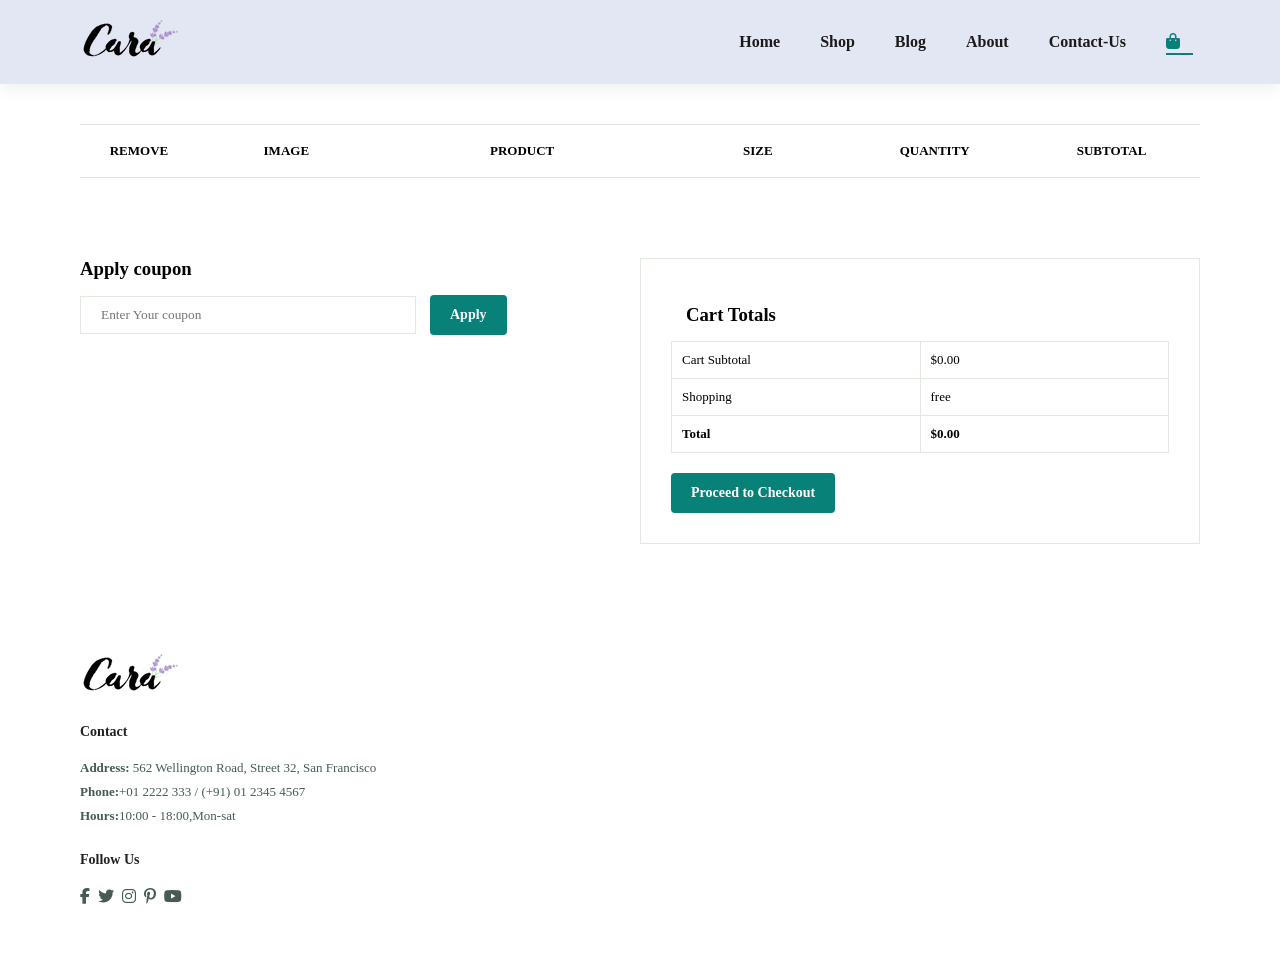
<file: cart.html>
<!DOCTYPE html>
<html lang="en">
    <head>
        <meta charset="UTF-8">
        <meta name="viewport" content="width=device-width, initial-scale=1.0">
        <title>Cart</title>
        <link rel="stylesheet" href="style.css">
        <link rel="stylesheet"
              href="https://cdnjs.cloudflare.com/ajax/libs/font-awesome/6.7.2/css/all.min.css"
              integrity="sha512-Evv84Mr4kqVGRNSgIGL/F/aIDqQb7xQ2vcrdIwxfjThSH8CSR7PBEakCr51Ck+w+/U6swU2Im1vVX0SVk9ABhg=="
              crossorigin="anonymous" referrerpolicy="no-referrer" />
    </head>
    <body>
        <section id="header">
            <a href="#"><img src="img/logo.png" class="logo" alt></a>
            <div>
                <ul id="navbar">
                    <li><a href="index.html">Home</a></li>
                    <li><a href="shop.html">Shop</a></li>
                    <li><a href="blog.html">Blog</a></li>
                    <li><a href="about.html">About</a></li>
                    <li><a href="contact.html">Contact-Us</a></li>
                    <li id="lg-bag"><a href="cart.html" class="active"><i class="fa-solid fa-bag-shopping"></i></a></li>
                    <a href="#" id="close"><i class="fa-solid fa-xmark"></i></a>
                </ul>
            </div>
        </section>
        <section id="cart" class="section-p1">
            <table width="100%">
                <thead>
                    <tr>
                        <td>Remove</td>
                        <td>Image</td>
                        <td>Product</td>
                        <td>Size</td> <!-- Added Size Column -->
                        <td>Quantity</td>
                        <td>Subtotal</td>
                    </tr>
                </thead>
                <tbody id="cart-items">
                    <!-- Cart items will be dynamically added here -->
                </tbody>
            </table>
        </section>
        <section id="cart-add" class="section-p1">
            <div id="coupon">
                <h3>Apply coupon</h3>
                <div>
                    <input type="text" placeholder="Enter Your coupon">
                    <button class="normal">Apply</button>
                </div>
            </div>
            <div id="subtotal">
                <h3>Cart Totals</h3>
                <table>
                    <tr>
                        <td>Cart Subtotal</td>
                        <td id="cart-subtotal">$ 0.00</td>
                    </tr>
                    <tr>
                        <td>Shopping</td>
                        <td>free</td>
                    </tr>
                    <tr>
                        <td><strong>Total</strong></td>
                        <td><strong id="cart-total">$ 0.00</strong></td>
                    </tr>
                </table>
                <button class="normal">Proceed to Checkout</button>
            </div>
        </section>

        <footer class="section-p1">
            <div class="col">
                <img class="logo" src="img/logo.png" alt>
                <h4>Contact</h4>
                <p><strong>Address:</strong> 562 Wellington Road, Street 32, San Francisco</p>
                <p><strong>Phone:</strong>+01 2222 333 / (+91) 01 2345 4567</p>
                <p><strong>Hours:</strong>10:00 - 18:00,Mon-sat</p>
                <div class="follow">
                    <h4>Follow Us</h4>
                    <div class="icon">
                        <i class="fa-brands fa-facebook-f"></i>
                        <i class="fa-brands fa-twitter"></i>
                        <i class="fa-brands fa-instagram"></i>
                        <i class="fa-brands fa-pinterest-p"></i>
                        <i class="fa-brands fa-youtube"></i>
                    </div>
                </div>
            </div>
        </footer>

        <script>
            // Load cart from localStorage and display items
            document.addEventListener("DOMContentLoaded", () => {
                const cartItemsContainer = document.getElementById('cart-items');
                const cartSubtotalElement = document.getElementById('cart-subtotal');
                const cartTotalElement = document.getElementById('cart-total');
                
                // Retrieve cart from localStorage
                let cart = JSON.parse(localStorage.getItem('cart')) || [];
                let subtotal = 0;

                // Clear previous cart items
                cartItemsContainer.innerHTML = '';

                // Display each cart item
                cart.forEach((item, index) => {
                    const row = document.createElement('tr');
                    row.innerHTML = `
                        <td><a href="#" onclick="removeItem(${index})"><i class="fa-solid fa-circle-xmark"></i></a></td>
                        <td><img src="${item.imgSrc}" alt=""></td>
                        <td>${item.title}</td>
                        <td>${item.size || 'N/A'}</td> <!-- Display size -->
                        <td><input type="number" value="${item.quantity}" onchange="updateQuantity(${index}, this.value)"></td>
                        <td>$${(item.price * item.quantity).toFixed(2)}</td>
                    `;
                    cartItemsContainer.appendChild(row);
                    subtotal += item.price * item.quantity;
                });

                // Update subtotal and total
                cartSubtotalElement.innerText = `$${subtotal.toFixed(2)}`;
                cartTotalElement.innerText = `$${subtotal.toFixed(2)}`;
            });

            // Remove item from cart
            function removeItem(index) {
                let cart = JSON.parse(localStorage.getItem('cart')) || [];
                cart.splice(index, 1); // Remove item
                localStorage.setItem('cart', JSON.stringify(cart)); // Save updated cart
                location.reload(); // Reload the page to update the cart
            }

            // Update item quantity and recalculate totals
            function updateQuantity(index, quantity) {
                let cart = JSON.parse(localStorage.getItem('cart')) || [];
                cart[index].quantity = parseInt(quantity);
                localStorage.setItem('cart', JSON.stringify(cart)); // Save updated cart
                location.reload(); // Reload the page to update the cart
            }
        </script>
    </body>
</html>
</file>
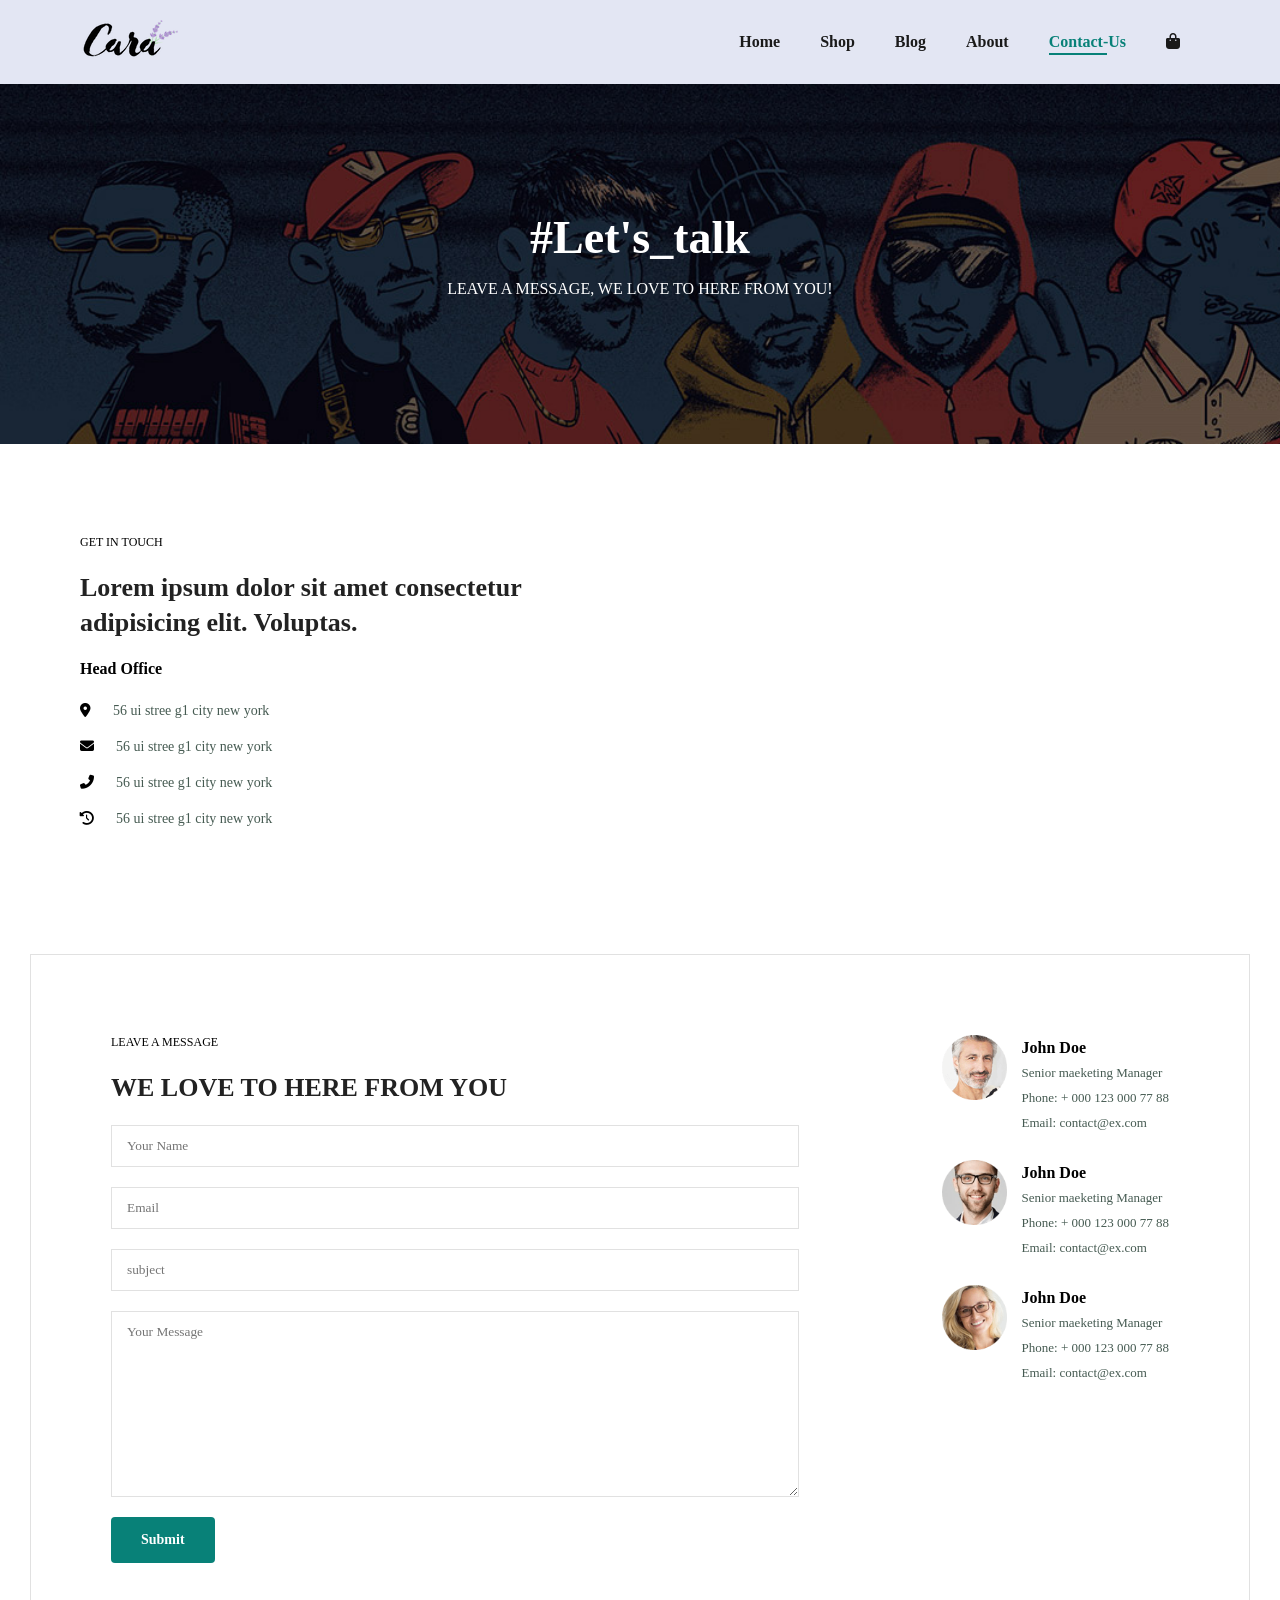
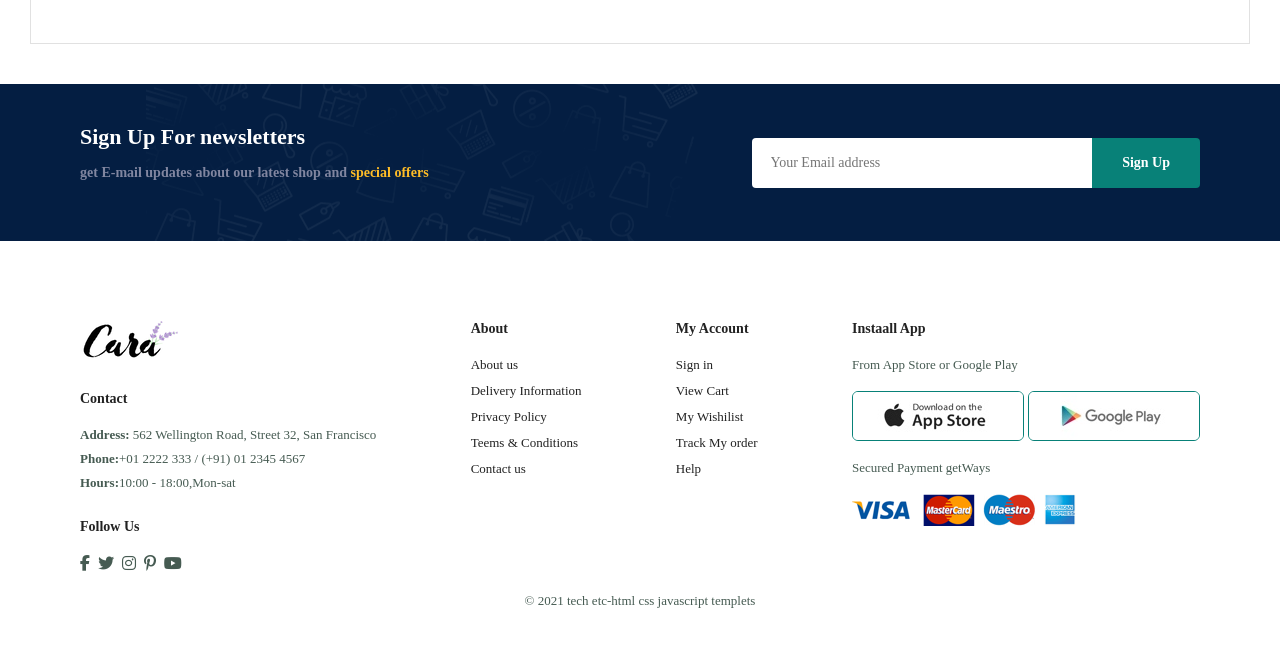
<file: contact.html>
<!DOCTYPE html>
<html lang="en">
    <head>
        <meta charset="UTF-8">
        <meta name="viewport" content="width=device-width, initial-scale=1.0">
        <title>Document</title>
        <link rel="stylesheet" href="style.css">
        <link rel="stylesheet"
            href="https://cdnjs.cloudflare.com/ajax/libs/font-awesome/6.7.2/css/all.min.css"
            integrity="sha512-Evv84Mr4kqVGRNSgIGL/F/aIDqQb7xQ2vcrdIwxfjThSH8CSR7PBEakCr51Ck+w+/U6swU2Im1vVX0SVk9ABhg=="
            crossorigin="anonymous" referrerpolicy="no-referrer" />
    </head>
    <body>
        <section id="header">
            <a href="#"><img src="img/logo.png" class="logo" alt></a>
            <div>
                <ul id="navbar">
                    <li><a href="index.html">Home</a></li>
                    <li><a href="shop.html">Shop</a></li>
                    <li><a href="blog.html">Blog</a></li>
                    <li><a href="about.html">About</a></li>
                    <li><a class="active"
                            href="contact.html">Contact-Us</a></li>
                    <li id="lg-bag"><a href="cart.html"><i
                                class="fa-solid fa-bag-shopping"></i></a></li>
                    <a href="#" id="close"><i class="fa-solid fa-xmark"></i></a>
                </ul>
            </div>
            <div id="mobile">
                <a href="cart.html"><i class="fa-solid fa-bag-shopping"></i></a>
                <i id="bar" class="fas fa-outdent"></i>

            </div>
        </section>
        <section id="page-header" class="about-header">

            <h2>#Let's_talk</h2>

            <p>LEAVE A MESSAGE, WE LOVE TO HERE FROM YOU!</p>

        </section>
        <section id="contact-details" class="section-p1">
            <div class="details">
                <span>GET IN TOUCH</span>
                <h2>Lorem ipsum dolor sit amet consectetur adipisicing elit.
                    Voluptas.</h2>
                <h3>Head Office</h3>
                <div>
                    <li>
                        <i class="fa-solid fa-location-dot"></i>
                        <p>56 ui stree g1 city new york </p>
                    </li>
                    <li>
                        <i class="fa-solid fa-envelope"></i>
                        <p>56 ui stree g1 city new york </p>
                    </li>
                    <li>
                        <i class="fa-solid fa-phone-flip"></i>
                        <p>56 ui stree g1 city new york </p>
                    </li>
                    <li>
                        <i class="fa-solid fa-clock-rotate-left"></i> <p>56 ui
                            stree g1 city new york </p>
                    </li>
                </div>
            </div>
            <div class="map">
                <iframe src="https://www.google.com/maps/embed?pb=!1m18!1m12!1m3!1d2947.5024981452!2d-71.12082372478909!3d42.374440734194295!2m3!1f0!2f0!3f0!3m2!1i1024!2i768!4f13.1!3m3!1m2!1s0x89e377427d7f0199%3A0x5937c65cee2427f0!2sHarvard%20University!5e0!3m2!1sen!2sin!4v1745989421787!5m2!1sen!2sin" width="600" height="450" style="border:0;" allowfullscreen="" loading="lazy" referrerpolicy="no-referrer-when-downgrade"></iframe>
            </div>
        </section>
    <section id="form-details">
        <form>
            <span>LEAVE A MESSAGE</span>
            <h2>WE LOVE TO HERE FROM YOU</h2>
            <input type="text" placeholder="Your Name">
            <input type="text" placeholder="Email">
            <input type="text" placeholder="subject">
            <textarea name="" id="" cols="30" rows="10" placeholder="Your Message"></textarea>
            <button class="normal">Submit</button>
        </form>
        <div class="people">
            <div>
                <img src="img/people/1.png" alt="">
                <p><span>John Doe</span>Senior maeketing Manager <br> Phone: + 000 123 000 77 88 <br> Email: contact@ex.com</p>
            </div>
            <div>
                <img src="img/people/2.png" alt="">
                <p><span>John Doe</span>Senior maeketing Manager <br> Phone: + 000 123 000 77 88 <br> Email: contact@ex.com</p>
            </div>
            <div>
                <img src="img/people/3.png" alt="">
                <p><span>John Doe</span>Senior maeketing Manager <br> Phone: + 000 123 000 77 88 <br> Email: contact@ex.com</p>
            </div>
        </div>
    </section>
        <section id="newsletter" class="section-p1 section-m1">
            <div class="newstext">
                <h4>Sign Up For newsletters</h4>
                <p>get E-mail updates about our latest shop and <span>special
                        offers</span></p>
            </div>
            <div class="form">
                <input type="text" placeholder="Your Email address">
                <button class="normal">Sign Up</button>
            </div>
        </section>
        <footer class="section-p1">
            <div class="col">
                <img class="logo" src="img/logo.png" alt>
                <h4>Contact</h4>
                <p><strong>Address:</strong> 562 Wellington Road, Street 32, San
                    Francisco</p>
                <p><strong>Phone:</strong>+01 2222 333 / (+91) 01 2345 4567</p>
                <p><strong>Hours:</strong>10:00 - 18:00,Mon-sat</p>
                <div class="follow">
                    <h4>Follow Us</h4>
                    <div class="icon">
                        <i class="fa-brands fa-facebook-f"></i>
                        <i class="fa-brands fa-twitter"></i>
                        <i class="fa-brands fa-instagram"></i>
                        <i class="fa-brands fa-pinterest-p"></i>
                        <i class="fa-brands fa-youtube"></i>
                    </div>
                    <!-- <div class="copyright">
                        <p>&#169 2021 tech etc-html css javascript templets</p>
                    </div> -->
                </div>
            </div>
            <div class="col">
                <h4>About</h4>
                <a href="#">About us</a>
                <a href="#">Delivery Information</a>
                <a href="#">Privacy Policy</a>
                <a href="#">Teems & Conditions</a>
                <a href="#">Contact us</a>
            </div>

            <div class="col">
                <h4>My Account</h4>
                <a href="#">Sign in</a>
                <a href="#">View Cart</a>
                <a href="#">My Wishilist</a>
                <a href="#">Track My order</a>
                <a href="#">Help</a>
            </div>

            <div class="col install">
                <h4>Instaall App</h4>
                <p>From App Store or Google Play</p>
                <div class="row">
                    <img src="img/pay/app.jpg" alt>
                    <img src="img/pay/play.jpg" alt>
                </div>
                <p>Secured Payment getWays</p>
                <img src="img/pay/pay.png" alt>
            </div>
            <div class="copyright">
                <p>&#169 2021 tech etc-html css javascript templets</p>
            </div>
        </footer>
        <script src="script.js"></script>
    </body>
</html>
</file>
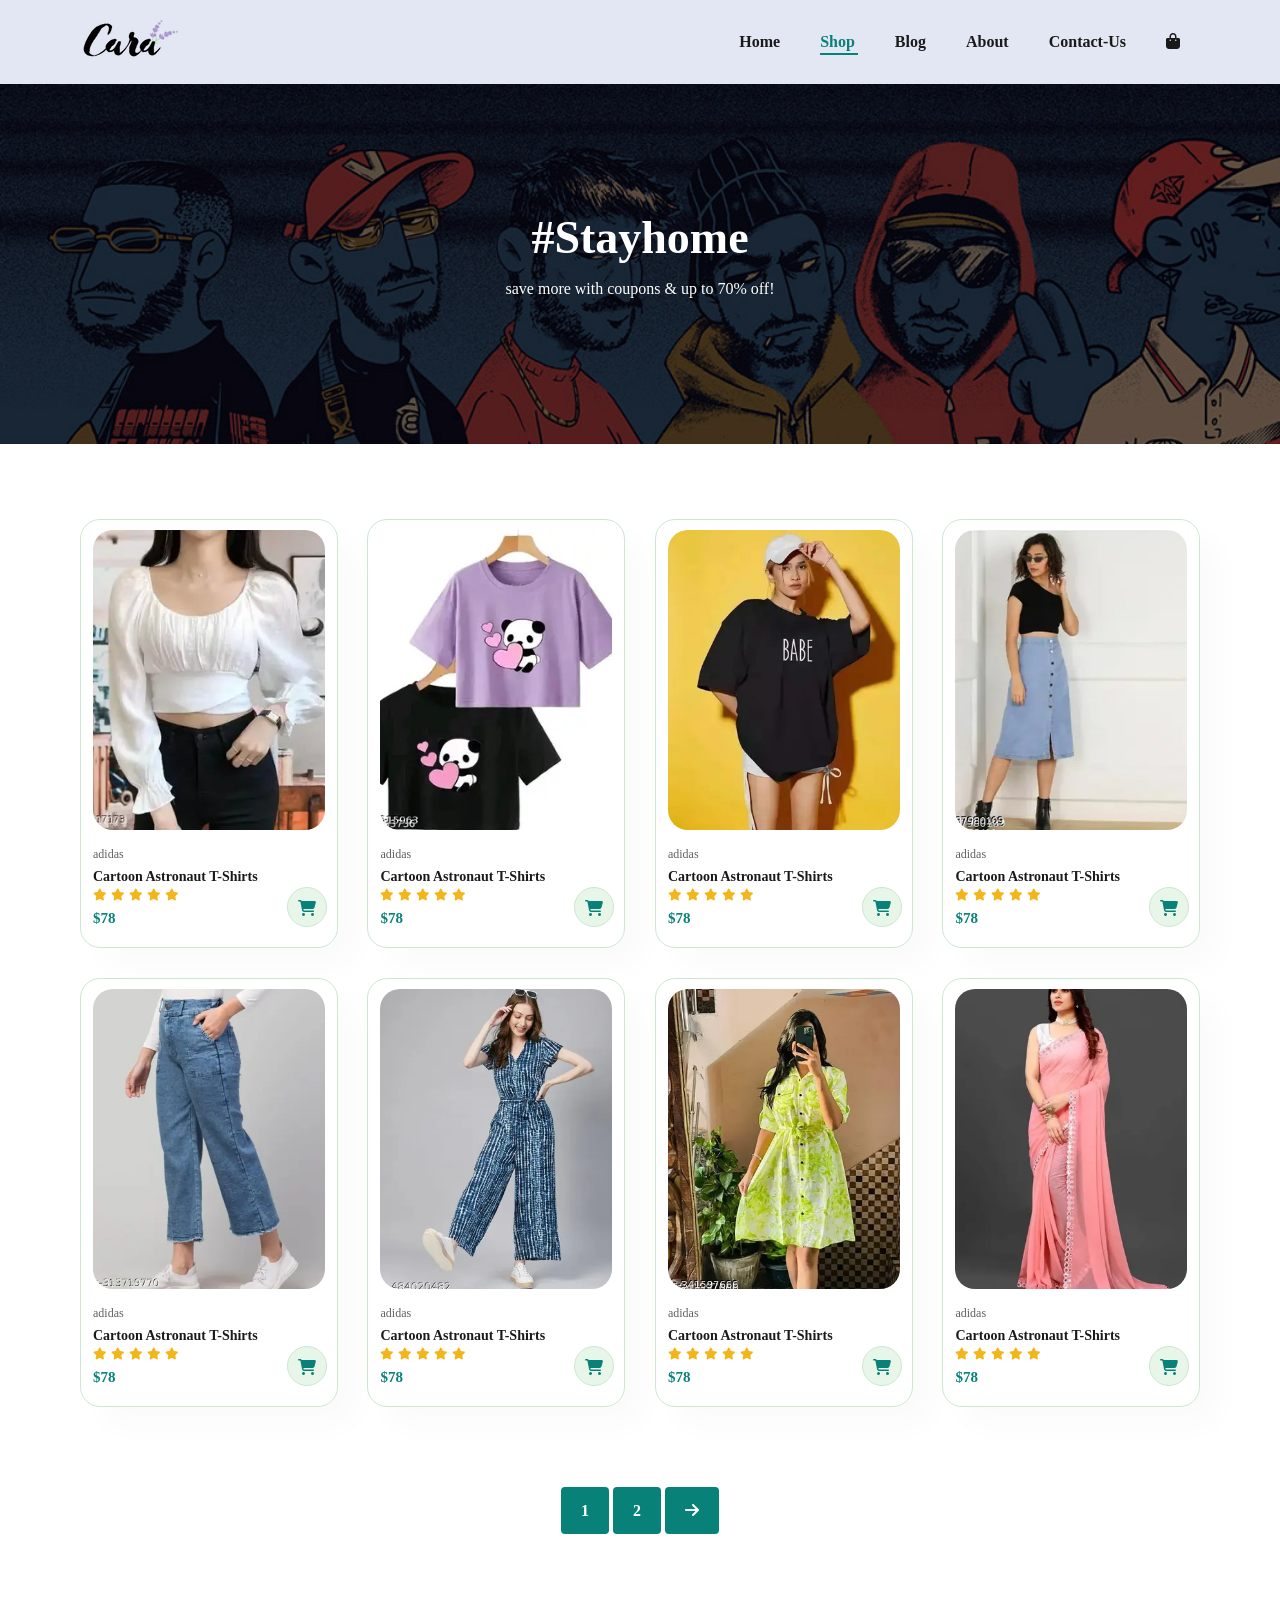
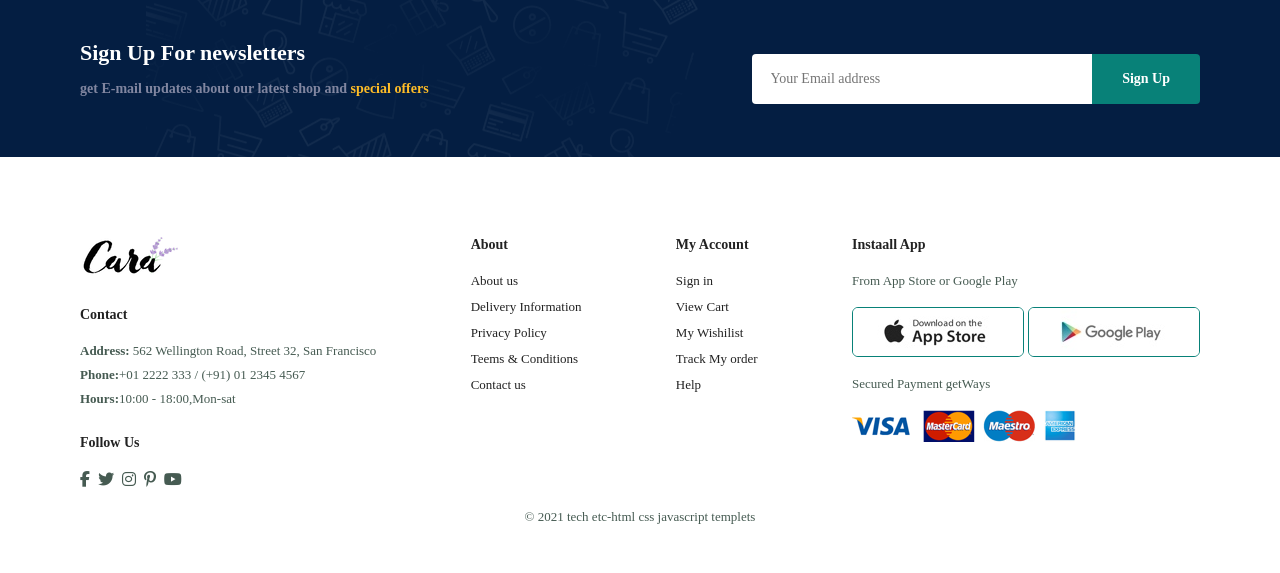
<file: shop.html>
<!DOCTYPE html>
<html lang="en">
    <head>
        <meta charset="UTF-8">
        <meta name="viewport" content="width=device-width, initial-scale=1.0">
        <title>Document</title>
        <link rel="stylesheet" href="style.css">
        <link rel="stylesheet"
            href="https://cdnjs.cloudflare.com/ajax/libs/font-awesome/6.7.2/css/all.min.css"
            integrity="sha512-Evv84Mr4kqVGRNSgIGL/F/aIDqQb7xQ2vcrdIwxfjThSH8CSR7PBEakCr51Ck+w+/U6swU2Im1vVX0SVk9ABhg=="
            crossorigin="anonymous" referrerpolicy="no-referrer" />
    </head>
    <body>
        <section id="header">
            <a href="#"><img src="img/logo.png" class="logo" alt></a>
            <div>
                <ul id="navbar">
                    <li><a href="index.html">Home</a></li>
                    <li><a class="active" href="shop.html">Shop</a></li>
                    <li><a href="blog.html">Blog</a></li>
                    <li><a href="about.html">About</a></li>
                    <li><a href="contact.html">Contact-Us</a></li>
                    <li id="lg-bag"><a href="cart.html"><i
                                class="fa-solid fa-bag-shopping"></i></a></li>
                    <a href="#" id="close"><i class="fa-solid fa-xmark"></i></a>
                </ul>
            </div>
            <div id="mobile">
                <a href="cart.html"><i class="fa-solid fa-bag-shopping"></i></a>
                <i id="bar" class="fas fa-outdent"></i>

            </div>
        </section>
        <section id="page-header">

            <h2>#Stayhome</h2>

            <p>save more with coupons & up to 70% off!</p>

        </section>

        <section id="product1" class="section-p1">

            <div class="pro-container">
                <div class="pro"
                    onclick="window.location.href='sproduct.html';">
                    <img src="img/girlsp/p1.webp" alt>
                    <div class="des">
                        <span>adidas</span>
                        <h5>Cartoon Astronaut T-Shirts</h5>
                        <div class="star">
                            <i class="fas fa-star"></i>
                            <i class="fas fa-star"></i>
                            <i class="fas fa-star"></i>
                            <i class="fas fa-star"></i>
                            <i class="fas fa-star"></i>
                        </div>
                        <h4>$78</h4>
                    </div>
                    <a href="#"><i class="fas fa-shopping-cart cart"></i></a>
                </div>
                <div class="pro"  onclick="window.location.href='sproduct1.html';">
                    <img src="img/girlsp/p2.webp" alt>
                    <div class="des">
                        <span>adidas</span>
                        <h5>Cartoon Astronaut T-Shirts</h5>
                        <div class="star">
                            <i class="fas fa-star"></i>
                            <i class="fas fa-star"></i>
                            <i class="fas fa-star"></i>
                            <i class="fas fa-star"></i>
                            <i class="fas fa-star"></i>
                        </div>
                        <h4>$78</h4>
                    </div>
                    <a href="#"><i class="fas fa-shopping-cart cart"></i></a>
                </div> 
                <div class="pro"  onclick="window.location.href='sproduct2.html';">
                    <img src="img/girlsp/p3.webp" alt>
                    <div class="des">
                        <span>adidas</span>
                        <h5>Cartoon Astronaut T-Shirts</h5>
                        <div class="star">
                            <i class="fas fa-star"></i>
                            <i class="fas fa-star"></i>
                            <i class="fas fa-star"></i>
                            <i class="fas fa-star"></i>
                            <i class="fas fa-star"></i>
                        </div>
                        <h4>$78</h4>
                    </div>
                    <a href="#"><i class="fas fa-shopping-cart cart"></i></a>
                </div>
                <div class="pro"  onclick="window.location.href='sproduct3.html';">
                    <img src="img/girlsp/p4.webp" alt>
                    <div class="des">
                        <span>adidas</span>
                        <h5>Cartoon Astronaut T-Shirts</h5>
                        <div class="star">
                            <i class="fas fa-star"></i>
                            <i class="fas fa-star"></i>
                            <i class="fas fa-star"></i>
                            <i class="fas fa-star"></i>
                            <i class="fas fa-star"></i>
                        </div>
                        <h4>$78</h4>
                    </div>
                    <a href="#"><i class="fas fa-shopping-cart cart"></i></a>
                </div>
                <div class="pro"  onclick="window.location.href='s4.html';">
                    <img src="img/girlsp/p5.webp" alt>
                    <div class="des">
                        <span>adidas</span>
                        <h5>Cartoon Astronaut T-Shirts</h5>
                        <div class="star">
                            <i class="fas fa-star"></i>
                            <i class="fas fa-star"></i>
                            <i class="fas fa-star"></i>
                            <i class="fas fa-star"></i>
                            <i class="fas fa-star"></i>
                        </div>
                        <h4>$78</h4>
                    </div>
                    <a href="#"><i class="fas fa-shopping-cart cart"></i></a>
                </div>
                <div class="pro"  onclick="window.location.href='s5.html';">
                    <img src="img/girlsp/p6.webp" alt>
                    <div class="des">
                        <span>adidas</span>
                        <h5>Cartoon Astronaut T-Shirts</h5>
                        <div class="star">
                            <i class="fas fa-star"></i>
                            <i class="fas fa-star"></i>
                            <i class="fas fa-star"></i>
                            <i class="fas fa-star"></i>
                            <i class="fas fa-star"></i>
                        </div>
                        <h4>$78</h4>
                    </div>
                    <a href="#"><i class="fas fa-shopping-cart cart"></i></a>
                </div>
                <div class="pro"  onclick="window.location.href='s6.html';">
                    <img src="img/girlsp/p7.webp" alt>
                    <div class="des">
                        <span>adidas</span>
                        <h5>Cartoon Astronaut T-Shirts</h5>
                        <div class="star">
                            <i class="fas fa-star"></i>
                            <i class="fas fa-star"></i>
                            <i class="fas fa-star"></i>
                            <i class="fas fa-star"></i>
                            <i class="fas fa-star"></i>
                        </div>
                        <h4>$78</h4>
                    </div>
                    <a href="#"><i class="fas fa-shopping-cart cart"></i></a>
                </div>
                <div class="pro"  onclick="window.location.href='s8.html';">
                    <img src="img/girlsp/p8.webp" alt>
                    <div class="des">
                        <span>adidas</span>
                        <h5>Cartoon Astronaut T-Shirts</h5>
                        <div class="star">
                            <i class="fas fa-star"></i>
                            <i class="fas fa-star"></i>
                            <i class="fas fa-star"></i>
                            <i class="fas fa-star"></i>
                            <i class="fas fa-star"></i>
                        </div>
                        <h4>$78</h4>
                    </div>
                    <a href="#"><i class="fas fa-shopping-cart cart"></i></a>
                </div>

                <!-- <div class="pro">
                    <img src="img/girlsp/n9.jpg" alt>
                    <div class="des">
                        <span>adidas</span>
                        <h5>Cartoon Astronaut T-Shirts</h5>
                        <div class="star">
                            <i class="fas fa-star"></i>
                            <i class="fas fa-star"></i>
                            <i class="fas fa-star"></i>
                            <i class="fas fa-star"></i>
                            <i class="fas fa-star"></i>
                        </div>
                        <h4>$78</h4>
                    </div>
                    <a href="#"><i class="fas fa-shopping-cart cart"></i></a>
                </div> -->
                <!-- <div class="pro">
                    <img src="img/girlsp/n2" alt>
                    <div class="des">
                        <span>adidas</span>
                        <h5>Cartoon Astronaut T-Shirts</h5>
                        <div class="star">
                            <i class="fas fa-star"></i>
                            <i class="fas fa-star"></i>
                            <i class="fas fa-star"></i>
                            <i class="fas fa-star"></i>
                            <i class="fas fa-star"></i>
                        </div>
                        <h4>$78</h4>
                    </div>
                    <a href="#"><i class="fas fa-shopping-cart cart"></i></a>
                </div> -->
                 <!-- <div class="pro"> -->
                    <!-- <img src="img/girlsp/n1.jpg" alt> -->
                    <!-- <div class="des">
                        <span>adidas</span>
                        <h5>Cartoon Astronaut T-Shirts</h5>
                        <div class="star">
                            <i class="fas fa-star"></i>
                            <i class="fas fa-star"></i>
                            <i class="fas fa-star"></i>
                            <i class="fas fa-star"></i>
                            <i class="fas fa-star"></i>
                        </div>
                        <h4>$78</h4>
                    </div> -->
                    <!-- <a href="#"><i class="fas fa-shopping-cart cart"></i></a> -->
                </div>
              
              
             
             
               
            </div>
        </section>
        <section id="pagination" class="section-p1">
            <a href="#">1</a>
            <a href="#">2</a>
            <a href="#"><i class="fa-solid fa-arrow-right"></i></a>
        </section>

        <section id="newsletter" class="section-p1 section-m1">
            <div class="newstext">
                <h4>Sign Up For newsletters</h4>
                <p>get E-mail updates about our latest shop and <span>special
                        offers</span></p>
            </div>
            <div class="form">
                <input type="text" placeholder="Your Email address">
                <button class="normal">Sign Up</button>
            </div>
        </section>
        <footer class="section-p1">
            <div class="col">
                <img class="logo" src="img/logo.png" alt>
                <h4>Contact</h4>
                <p><strong>Address:</strong> 562 Wellington Road, Street 32, San
                    Francisco</p>
                <p><strong>Phone:</strong>+01 2222 333 / (+91) 01 2345 4567</p>
                <p><strong>Hours:</strong>10:00 - 18:00,Mon-sat</p>
                <div class="follow">
                    <h4>Follow Us</h4>
                    <div class="icon">
                        <i class="fa-brands fa-facebook-f"></i>
                        <i class="fa-brands fa-twitter"></i>
                        <i class="fa-brands fa-instagram"></i>
                        <i class="fa-brands fa-pinterest-p"></i>
                        <i class="fa-brands fa-youtube"></i>
                    </div>
                    <!-- <div class="copyright">
                        <p>&#169 2021 tech etc-html css javascript templets</p>
                    </div> -->
                </div>
            </div>
            <div class="col">
                <h4>About</h4>
                <a href="#">About us</a>
                <a href="#">Delivery Information</a>
                <a href="#">Privacy Policy</a>
                <a href="#">Teems & Conditions</a>
                <a href="#">Contact us</a>
            </div>

            <div class="col">
                <h4>My Account</h4>
                <a href="#">Sign in</a>
                <a href="#">View Cart</a>
                <a href="#">My Wishilist</a>
                <a href="#">Track My order</a>
                <a href="#">Help</a>
            </div>

            <div class="col install">
                <h4>Instaall App</h4>
                <p>From App Store or Google Play</p>
                <div class="row">
                    <img src="img/pay/app.jpg" alt>
                    <img src="img/pay/play.jpg" alt>
                </div>
                <p>Secured Payment getWays</p>
                <img src="img/pay/pay.png" alt>
            </div>
            <div class="copyright">
                <p>&#169 2021 tech etc-html css javascript templets</p>
            </div>
        </footer>
        <script src="script.js"></script>
    </body>
</html>
</file>
<file: style.css>
@import url("https://fonts.googleapis.com/css2?family=League+Spartan:wght@100..900&display=swap");

* {
  margin: 0;
  padding: 0;
  box-sizing: border-box;
  /* font-family: 'Spartan', sans-srif; */
  font-family: Georgia, "Times New Roman", Times, serif;
}

h1 {
  font-size: 50px;
  line-height: 64px;
  color: #222;
}
h2 {
  font-size: 46px;
  line-height: 54px;
  color: #222;
}
h4 {
  font-size: 20px;
  color: #222;
}
h6 {
  font-weight: 700;
  font-size: 12px;
}
p {
  font-size: 16px;
  color: #465b52;
  margin: 15px 0px 20px 0px;
}
.section-p1 {
  padding: 40px 80px;
}
.section-m1 {
  margin: 40px 0px;
}
button.normal {
  font-size: 14px;
  font-weight: 600;
  padding: 15px 30px;
  color: #000;
  background-color: #fff;
  border-radius: 4px;
  cursor: pointer;
  border: none;
  outline: none;
  transition: 0.2s;
}
button.white {
  font-size: 13px;
  font-weight: 600;
  padding: 11px 18px;
  color: #ffffff;
  background-color: transparent;
  cursor: pointer;
  border: 1px solid #fff;
  outline: none;
  transition: 0.2s;
}
body {
  width: 100%;
}
/* ----------------------- */
#header {
  display: flex;
  align-items: center;
  justify-content: space-between;
  padding: 20px 80px;
  background-color: #e3e6f3;
  box-shadow: 0 5px 15px rgba(0, 0, 0, 0.06);
  z-index: 999;
  position: sticky;
  top: 0;
  left: 0;
}
#navbar {
  display: flex;
  align-items: center;
  justify-content: center;
}
#navbar li {
  list-style: none;
  padding: 0 20px;
  position: relative;
}
#navbar li a {
  text-decoration: none;
  font-size: 16px;
  font-weight: 600;
  color: #1a1a1a;
  transition: 0.3s ease;
}
#navbar li a:hover,
#navbar li a.active {
  color: #088178;
}
#navbar li a.active::after,
#navbar li a:hover::after {
  content: "";
  width: 50%;
  height: 2px;
  background: #088178;
  position: absolute;
  bottom: -4px;
  left: 20px;
}
#mobile {
  display: none;
  align-items: center;
}
#close {
  display: none;
}
/* ----------------------------------------------------------hero----------------------------------------------------------------------- */
#hero {
  background-image: url("img/hero4.png");
  height: 90vh;
  width: 100%;
  background-size: cover;
  background-position: top 25% right 0%;
  padding: 0 80px;
  display: flex;
  flex-direction: column;
  align-items: flex-start;
  justify-content: center;
}
#hero h4 {
  padding-bottom: 15px;
}
#hero h1 {
  color: #088178;
}
#hero button {
  background-image: url("img/button.png");
  background-color: transparent;
  color: #088178;
  border: 0;
  padding: 14px 70px 14px 65px;
  background-repeat: no-repeat;
  cursor: pointer;
  font-weight: 700;
  font-size: 15px;
}
#feature {
  display: flex;
  align-items: center;
  justify-content: space-between;
  flex-wrap: wrap;
}
#feature .fe-box {
  width: 180px;
  text-align: center;
  padding: 25px 15px;
  box-shadow: 20px 20px 34px rgba(0, 0, 0, 0.03);
  border: 1px solid #cce7d0;
  border-radius: 4px;
  margin: 15px 0;
}
#feature .fe-box:hover {
  box-shadow: 10px 10px 54px rgba(70, 62, 221, 0.1);
}
#feature .fe-box img {
  width: 100%;
  margin-bottom: 10px;
}
#feature .fe-box h6 {
  display: inline-block;
  padding: 9px 8px 6px 8px;
  line-height: 1;
  border-radius: 4px;
  color: #088178;
  background-color: #fddde4;
}
#feature .fe-box:nth-child(2) h6 {
  background-color: #cdebbc;
}
#feature .fe-box h6:nth-child(3) h6 {
  background-color: #d1e8f2;
}
#feature .fe-box h6:nth-child(4) h6 {
  background-color: #cdd4f8;
}
#feature .fe-box h6:nth-child(5) h6 {
  background-color: #f6dbf6;
}
#feature .fe-box h6:nth-child(6) h6 {
  background-color: #fff2e5;
}

#product1 {
  text-align: center;
}
#product1 .pro-container {
  display: flex;
  justify-content: space-between;
  padding-top: 20px;
  flex-wrap: wrap;
}
#product1 .pro {
  width: 23%;
  min-width: 250px;
  padding: 10px 12px;
  border: 1px solid #cce7d0;
  border-radius: 20px;
  cursor: pointer;
  box-shadow: 20px 20px 30px rgba(0, 0, 0, 0.02);
  margin: 15px 0;
  transition: 0.2s ease;
  position: relative;
}
#product1 .pro:hover {
  box-shadow: 20px 20px 30px rgba(0, 0, 0, 0.06);
}

#product1 .pro img {
  width: 100%;
  border-radius: 20px;
  height: 300px;
  object-fit: cover;
}
#product1 .pro .des {
  text-align: start;
  padding: 10px 0;
}
#product1 .pro .des span {
  color: #606063;
  font-size: 12px;
}
#product1 .pro .des h5 {
  padding-top: 7px;
  color: #1a1a1a;
  font-size: 14px;
}
#product1 .pro .des i {
  font-size: 12px;
  color: rgb(243, 181, 25);
}
#product1 .pro .des h4 {
  padding-top: 7px;
  font-size: 15px;
  font-weight: 700;
  color: #088178;
}
#product1 .pro .cart {
  width: 40px;
  height: 40px;
  line-height: 40px;
  border-radius: 50px;
  background-color: #e8f6ea;
  color: #088178;
  border: 1px solid #cce7d0;
  position: absolute;
  bottom: 20px;
  right: 10px;
}
#banner {
  display: flex;
  flex-direction: column;
  justify-content: center;
  align-items: center;
  text-align: center;
  background-image: url(img/banner/b2.jpg);
  width: 100%;
  height: 40vh;
  background-size: cover;
  background-position: center;
}

#banner h4 {
  color: #fff;
  font-size: 16px;
}
#banner h2 {
  color: #fff;
  font-size: 16px;
  padding: 10px 0;
}
#banner h2 span {
  color: #ef3636;
}

#banner button:hover {
  background-color: #088178;
  color: #fff;
}
/* ------------------------------2 box--------------------------------------------- */
#sm-banner {
  justify-content: space-between;
  display: flex;
  flex-wrap: wrap;
}
#sm-banner .banner-box {
  display: flex;
  flex-direction: column;
  justify-content: center;
  align-items: flex-start;
  text-align: center;
  background-image: url(img/banner/b17.jpg);
  min-width: 580px;
  height: 50vh;
  background-size: cover;
  background-position: center;
  padding: 30px;
}
#sm-banner .banner-box2 {
  background-image: url(img/banner/b10.jpg);
}
#sm-banner h4 {
  color: #fff;
  font-size: 20px;
  font-weight: 300;
}
#sm-banner h2 {
  color: #fff;
  font-size: 28px;
  font-weight: 800;
}
#sm-banner span {
  color: #fff;
  font-size: 14px;
  font-weight: 500;
  padding-bottom: 15px;
}
#sm-banner .banner-box:hover button {
  background: #088178;
  border: 1px solid #088178;
}
#banner3 {
  display: flex;
  justify-content: space-between;
  flex-wrap: wrap;
  padding: 0 80px;
}
#banner3 .banner-box {
  display: flex;
  flex-direction: column;
  justify-content: center;
  align-items: flex-start;
  text-align: center;
  background-image: url(img/banner/b7.jpg);
  min-width: 30%;
  height: 30vh;
  background-size: cover;
  background-position: center;
  padding: 20px;
  margin-bottom: 20px;
}
#banner3 .banner-box2 {
  background-image: url(img/banner/b4.jpg);
}
#banner3 .banner-box3 {
  background-image: url(img/banner/b18.jpg);
}
#banner3 h2 {
  color: #fff;
  font-weight: 900;
  font-size: 22px;
}
#banner3 h3 {
  color: #e5544e;
  font-weight: 800;
  font-size: 15px;
}
/* ----------------------------------------------------------------------------- */
#newsletter {
  display: flex;
  justify-content: space-between;
  flex-wrap: wrap;
  align-items: center;
  background-image: url("./img/banner/b14.png");
  background-repeat: no-repeat;
  background-position: 20% 30%;
  background-color: #041e42;
}
#newsletter h4 {
  font-size: 22px;
  font-weight: 700;
  color: #fff;
}
#newsletter p {
  font-size: 14px;
  font-weight: 600;
  color: #8186a0;
}

#newsletter p span {
  color: #ffbd27;
}
#newsletter .form {
  display: flex;
  width: 40%;
}
#newsletter input {
  height: 3.125rem;
  padding: 0 1.25em;
  font-size: 14px;
  width: 100%;
  border: 1px solid transparent;
  border-radius: 4px;
  outline: none;
  border-top-right-radius: 0;
  border-bottom-right-radius: 0;
}
#newsletter button {
  background-color: #088178;
  color: #fff;
  white-space: nowrap;
  border-top-left-radius: 0;
  border-bottom-left-radius: 0;
}
/* ---------------------------------------footer--------------------------------------------------------------- */
footer {
  display: flex;
  flex-wrap: wrap;
  justify-content: space-between;
}
footer .col {
  display: flex;
  flex-direction: column;
  align-items: flex-start;
  margin-bottom: 20px;
}
footer .logo {
  margin-bottom: 30px;
}
footer h4 {
  font-size: 14px;
  padding-bottom: 20px;
}
footer p {
  font-size: 13px;
  margin: 0 0 8px 0;
}
footer a {
  font-size: 13px;
  text-decoration: none;
  color: #222;
  margin-bottom: 10px;
}
footer .follow {
  margin-top: 20px;
}
footer .follow i {
  color: #465b52;
  padding-right: 4px;
  cursor: pointer;
}
footer .install .row img {
  border: 1px solid #088178;
  border-radius: 6px;
}
footer .install img {
  margin: 10px 0 15px 0;
}
footer .follow i:hover,
footer a:hover {
  color: #088178;
}
footer .copyright {
  width: 100%;
  text-align: center;
}

/* -------media query-------- */
@media (max-width: 799px) {
  .section-p1 {
    padding: 40px 40px;
  }
  #navbar {
    display: flex;
    flex-direction: column;
    align-items: flex-start;
    justify-content: flex-start;
    position: fixed;
    top: 0;
    right: -300px;
    height: 100vh;
    width: 300px;
    background-color: #e3e6f3;
    box-shadow: 0 40px 60px rgba(0, 0, 0, 0.1);
    padding: 80px 0 0 10px;
    transition: 0.3s;
  }
  #navbar.active {
    right: 0px;
  }
  #navbar li {
    margin-bottom: 25px;
  }
  #mobile {
    display: flex;
    align-items: center;
  }
  #mobile i {
    color: #1a1a1a;
    font-size: 24px;
    padding-left: 20px;
  }
  #close {
    display: initial;
    position: absolute;
    top: 30px;
    left: 30px;
    color: #222;
    font-size: 24px;
  }
  #lg-bag {
    display: none;
  }
  #hero {
    height: 70vh;
    padding: 0 80px;
    background-position: top 30% right 30%;
  }
  #feature {
    justify-content: center;
  }
  #feature .fe-box {
    margin: 15px 15px;
  }
  #product1 .pro-container {
    justify-content: center;
  }
  #product1 .pro {
    margin: 15px;
  }
  #banner {
    height: 20vh;
  }
  #sm-banner .banner-box {
    min-width: 100%;
    height: 30vh;
  }
  #banner3 {
    padding: 0 40px;
  }
  #banner3 .banner-box {
    width: 28%;
  }
  #newsletter .form {
    width: 70%;
  }
  /* contact page  */
  #form-details {
    padding: 40px;
  }
  #form-details form {
    width: 50%;
  }
}
/* ==================================================================================================== */
@media (max-width: 477px) {
  #header {
    padding: 20px;
  }
  h2 {
    font-size: 32px;
  }
  h1 {
    font-size: 38px;
  }
  #hero {
    padding: 0 20px;
    background-position: 55%;
  }
  #feature {
    justify-content: space-between;
  }
  #feature .fe-box {
    width: 155px;
    margin: 0 0 15px 0;
  }
  #product1 .pro {
    width: 100%;
  }
  #banner {
    height: 40vh;
  }
  #sm-banner .banner-box {
    min-width: 100%;
    height: 40vh;
  }
  #sm-banner .banner-box2 {
    margin-top: 20px;
  }
  #banner3 {
    padding: 0 20px;
  }
  #banner3 .banner-box {
    width: 100%;
  }
  #newsletter {
    padding: 40px 20px;
  }
  #newsletter .form {
    width: 100%;
  }
  footer .copyright {
    text-align: start;
  }
  /* ----------------------- .single-pro-details --------------------- */
  #prodetails {
    display: flex;
    flex-direction: column;
  }
  #prodetails .single-pro-image {
    width: 100%;
    margin-right: 0px;
  }
  #prodetails .single-pro-details {
    width: 100%;
    margin-right: 0px;
  }
  /* blog page */
  #blog {
    padding: 100px 20px 0 20px;
  }
  #blog .blog-box {
    display: flex;
    flex-direction: column;
    align-items: flex-start;
  }
  #blog .blog-img {
    width: 100%;
    margin-right: 0px;
    margin-bottom: 30px;
  }
  #blog .blog-details {
    width: 100%;
  }
  /* shop page */
  #about-head {
    flex-direction: column;
  }
  #about-head img {
    width: 100%;
    margin-bottom: 20px;
  }
  #about-head div {
    padding-left: 0px;
  }
  #about-app .video {
    width: 100%;
  }
  /* contact us  */
  #contact-details {
    flex-direction: column;
  }
  #contact-details .details {
    width: 100%;
    margin-bottom: 30px;
  }
  #contact-details .map {
    width: 100%;
  }
  #form-details {
    margin: 10px;
    padding: 30px 10px;
    border: 1px solid #e1e1e1;
    flex-wrap: wrap;
  }
  #form-details form {
    width: 100%;
    margin-bottom: 30px;
  }
  /* cart  */
  #cart-add{
    flex-direction: column;
  }
  #coupon{
    width: 100%;

  }
  #subtotal{
    width: 100%;
    padding: 20px;
  }
}
/* =======================shop page========================================= */
#page-header {
  background-image: url("img/banner/b1.jpg");
  width: 100%;
  height: 40vh;
  background-size: cover;
  display: flex;
  text-align: center;
  flex-direction: column;
  padding: 14px;
  justify-content: center;
}
#page-header h2,
#page-header P {
  color: #fff;
}
#pagination {
  text-align: center;
}
#pagination a {
  text-decoration: none;
  background-color: #088178;
  padding: 15px 20px;
  border-radius: 4px;
  color: #fff;
  font-weight: 600;
}
#pagination a i {
  font-size: 16px;
  font-weight: 600;
}
/* --------------single product---------------------------------- */
#prodetails {
  display: flex;
  margin-top: 20px;
}
#prodetails .single-pro-image {
  width: 40%;
  margin-right: 50px;
}
.small-img-group {
  display: flex;
  justify-content: space-between;
}
.small-img-col {
  flex-basis: 24%;
  cursor: pointer;
}
#prodetails .single-pro-details {
  width: 50%;
  padding-top: 30px;
}
#prodetails .single-pro-details h4 {
  padding: 40px 0 20px 0;
}
#prodetails .single-pro-details h2 {
  font-size: 26px;
}
#prodetails .single-pro-details select {
  display: block;
  padding: 5px 10px;
  margin-bottom: 10px;
}
#prodetails .single-pro-details input {
  width: 50px;
  height: 47px;
  padding-left: 10px;
  font-size: 16px;
  margin-right: 10px;
}
#prodetails .single-pro-details input:focus {
  outline: none;
}
#prodetails .single-pro-details button {
  background-color: #088178;
  color: #fff;
}
#prodetails .single-pro-details span {
  line-height: 25px;
}
/* ======================================================blog======================== */
#page-header.blog-header {
  background-image: url("img/banner/b19.jpg");
}
#blog {
  padding: 150px 150px 0 150px;
}
#blog .blog-box {
  display: flex;
  align-items: center;
  width: 100%;
  position: relative;
  padding-bottom: 90px;
}
#blog .blog-img {
  width: 50%;
  margin-right: 40px;
}
#blog img {
  width: 100%;
  height: 300px;
  object-fit: cover;
}
#blog .blog-details {
  width: 50%;
}
#blog .blog-details a {
  text-decoration: none;
  font-size: 11px;
  color: #000;
  font-weight: 700;
  position: relative;
  transition: 0.3s;
}
#blog .blog-details a::after {
  content: "";
  width: 50px;
  height: 1px;
  background-color: #000;
  position: absolute;
  top: 4px;
  right: -60px;
}
#blog .blog-details a:hover {
  color: #088178;
}
#blog .blog-details a:hover::after {
  background-color: #088178;
}
#blog .blog-box h1 {
  position: absolute;
  top: -55px;
  left: 0;
  font-size: 70px;
  font-weight: 700;
  color: #c9cbce;
  z-index: -9;
}
/* about page */
#page-header .about-header {
  background-image: url("img/about/banner.png");
}
#about-head {
  display: flex;
  align-items: center;
}
#about-head img {
  width: 50%;
  height: auto;
}
#about-head div {
  padding-left: 40px;
}
#about-app {
  text-align: center;
}
#about-app .video {
  width: 70%;
  height: 100%;
  margin: 30px auto 0 auto;
}
#about-app .video video {
  width: 100%;
  height: 100%;
  border-radius: 20px;
}
/* ===========contact============== */
#contact-details {
  display: flex;
  align-items: center;
  justify-content: space-between;
}
#contact-details .details {
  width: 40%;
}

#contact-details .details span,
#form-details form span {
  font-size: 12px;
}
#contact-details .details h2,
#form-details form h2 {
  font-size: 26px;
  line-height: 35px;
  padding: 20px 0;
}
#contact-details .details h3 {
  font-size: 16px;
  padding-bottom: 15px;
}
#contact-details .details li {
  list-style-type: none;
  display: flex;
  padding: 10px 0;
}
#contact-details .details li i {
  font-size: 14px;
  padding-right: 22px;
}
#contact-details .details li p {
  margin: 0;
  font-size: 14px;
}

#contact-details .map {
  width: 55%;
  height: 400px;
}
#contact-details .map iframe {
  width: 100%;
  height: 100%;
}
#form-details {
  display: flex;
  justify-content: space-between;
  margin: 30px;
  padding: 80px;
  border: 1px solid #e1e1e1;
}
#form-details form {
  width: 65%;
  display: flex;
  flex-direction: column;
  align-items: flex-start;
}

#form-details form input,
#form-details form textarea {
  width: 100%;
  padding: 12px 15px;
  outline: none;
  margin-bottom: 20px;
  border: 1px solid #e1e1e1;
}
#form-details form button {
  background-color: #088178;
  color: #fff;
}
#form-details .people div {
  padding-bottom: 25px;
  display: flex;
  align-items: flex-start;
}
#form-details .people div img {
  width: 65px;
  height: 65px;
  margin-right: 15px;
  object-fit: cover;
}
#form-details .people div p {
  margin: 0;
  font-size: 13px;
  line-height: 25px;
}
#form-details .people div p span {
  display: block;
  font-size: 16px;
  font-weight: 600;
  color: #000;
}
/* cart  */
#cart{
  overflow-x: auto;
}
#cart table {
  width: 100%;
  border-collapse: collapse;
  table-layout: fixed;
  white-space: normal;
}
#cart table img {
  width: 70px;
}
#cart table td:nth-child(1) {
  width: 100px;
  text-align: center;
}

#cart table td:nth-child(2) {
  width: 150px;
  text-align: center;
}
#cart table td:nth-child(3) {
  width: 250px;
  text-align: center;
}
#cart table td:nth-child(4),
#cart table td:nth-child(5),
#cart table td:nth-child(6) {
  width: 150px;
  text-align: center;
}

#cart table td:nth-child(5) input {
  width: 70px;
  padding: 10px 5px 10px 15px;
}
#cart table thead {
  border: 1px solid #e1e1e1;
  border-left: none;
  border-right: none;
}
#cart table thead td {
  font-weight: 700;
  text-transform: uppercase;
  font-size: 13px;
  padding: 18px 0;
}
#cart table tbody tr td {
  padding-top: 15px;
}
#cart table tbody td {
  font-size: 13px;

}
#cart-add{
  display: flex;
  flex-wrap: wrap;
  justify-content: space-between;
}
#coupon{
width: 50%;
margin-bottom: 30px;
}
#coupon h3{
padding-bottom: 15px;
}
#coupon input{
  padding: 10px 20px;
  outline: none;
  width: 60%;
  margin-right: 10px;
  border: 1px solid #e2e9e1;
}
#coupon button,
#subtotal button{
  background-color: #088178;
  color: #fff;
  padding: 12px 20px;

}
#subtotal{
  width: 50%;
  margin-bottom: 30px;
  border: 1px solid #e2e9e1;
  padding: 30px;
}
#subtotal table{
  border-collapse: collapse;
  width: 100%;
  margin-bottom: 20px;
}
#subtotal table td{
    width: 50%;
    border: 1px solid #e2e9e1;
    padding: 10px;
    font-size: 13px;
}
#subtotal h3{
  padding: 15px;
}
</file>
